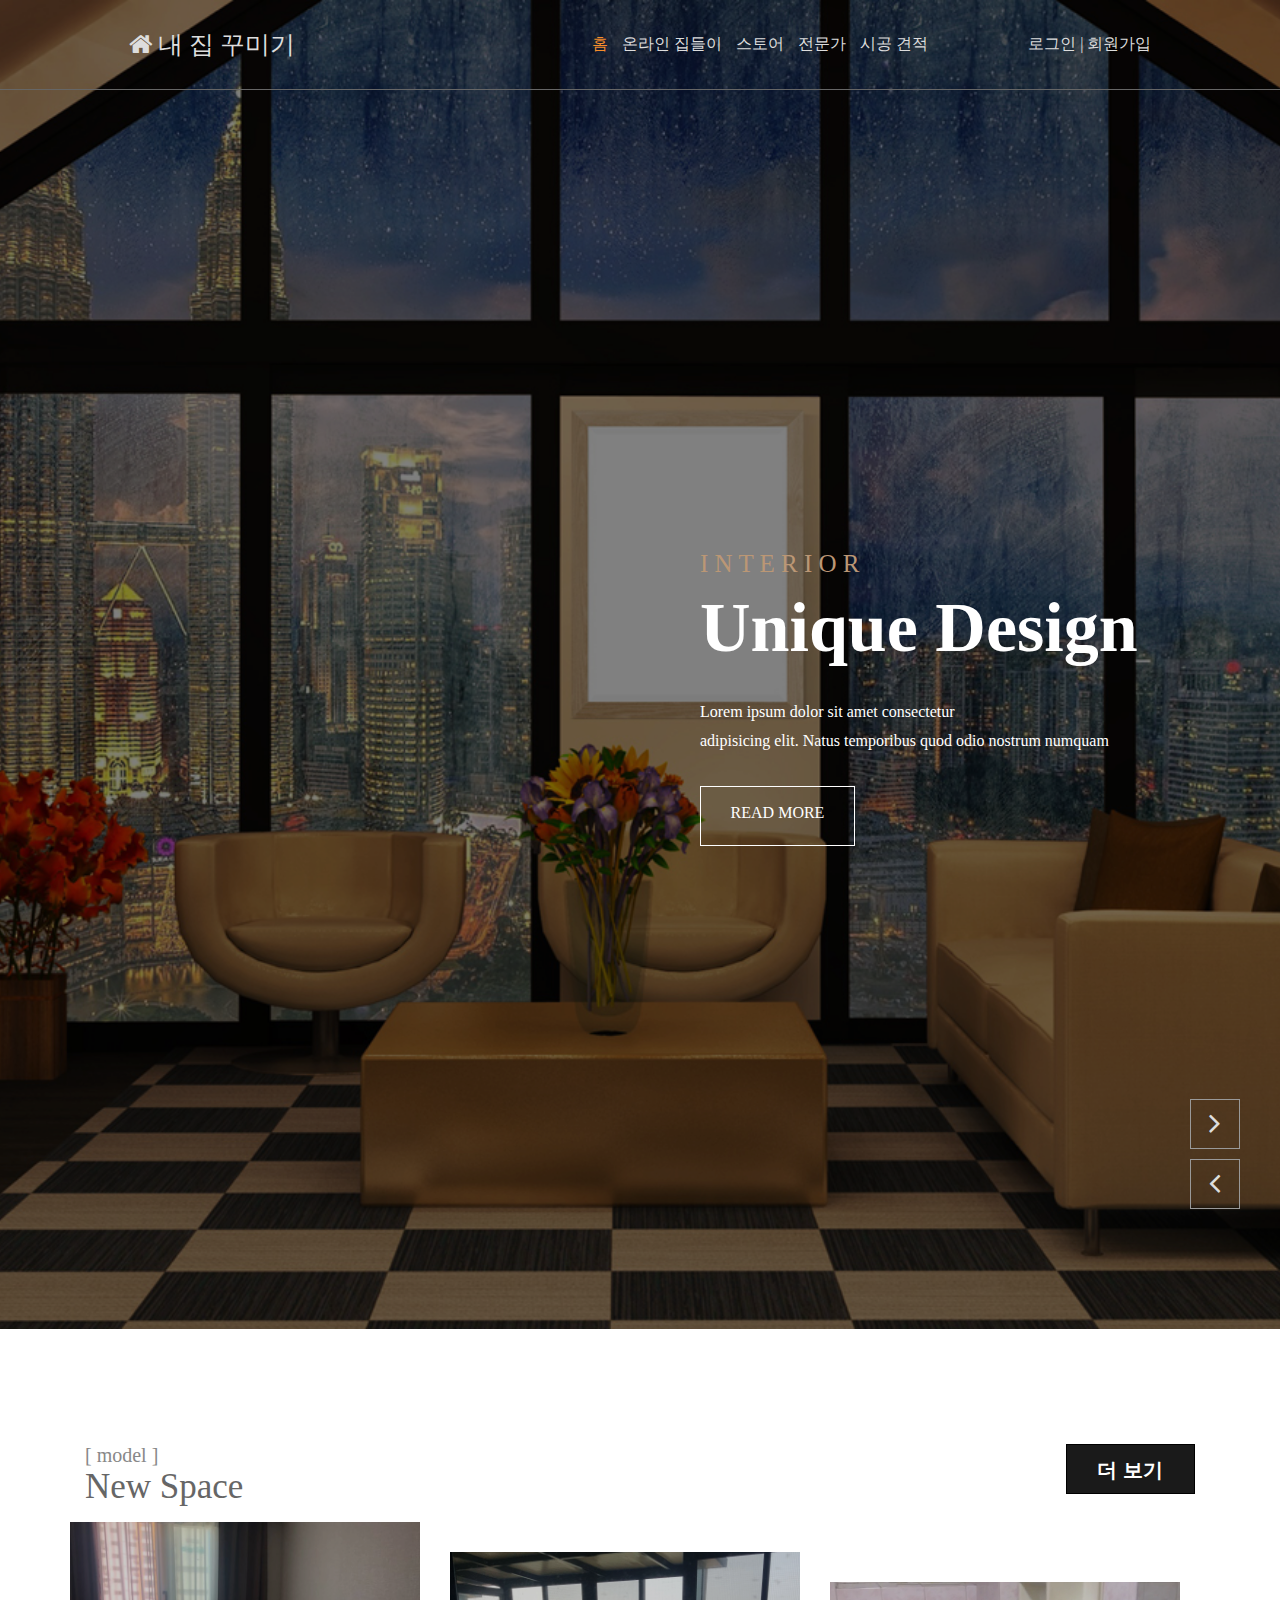
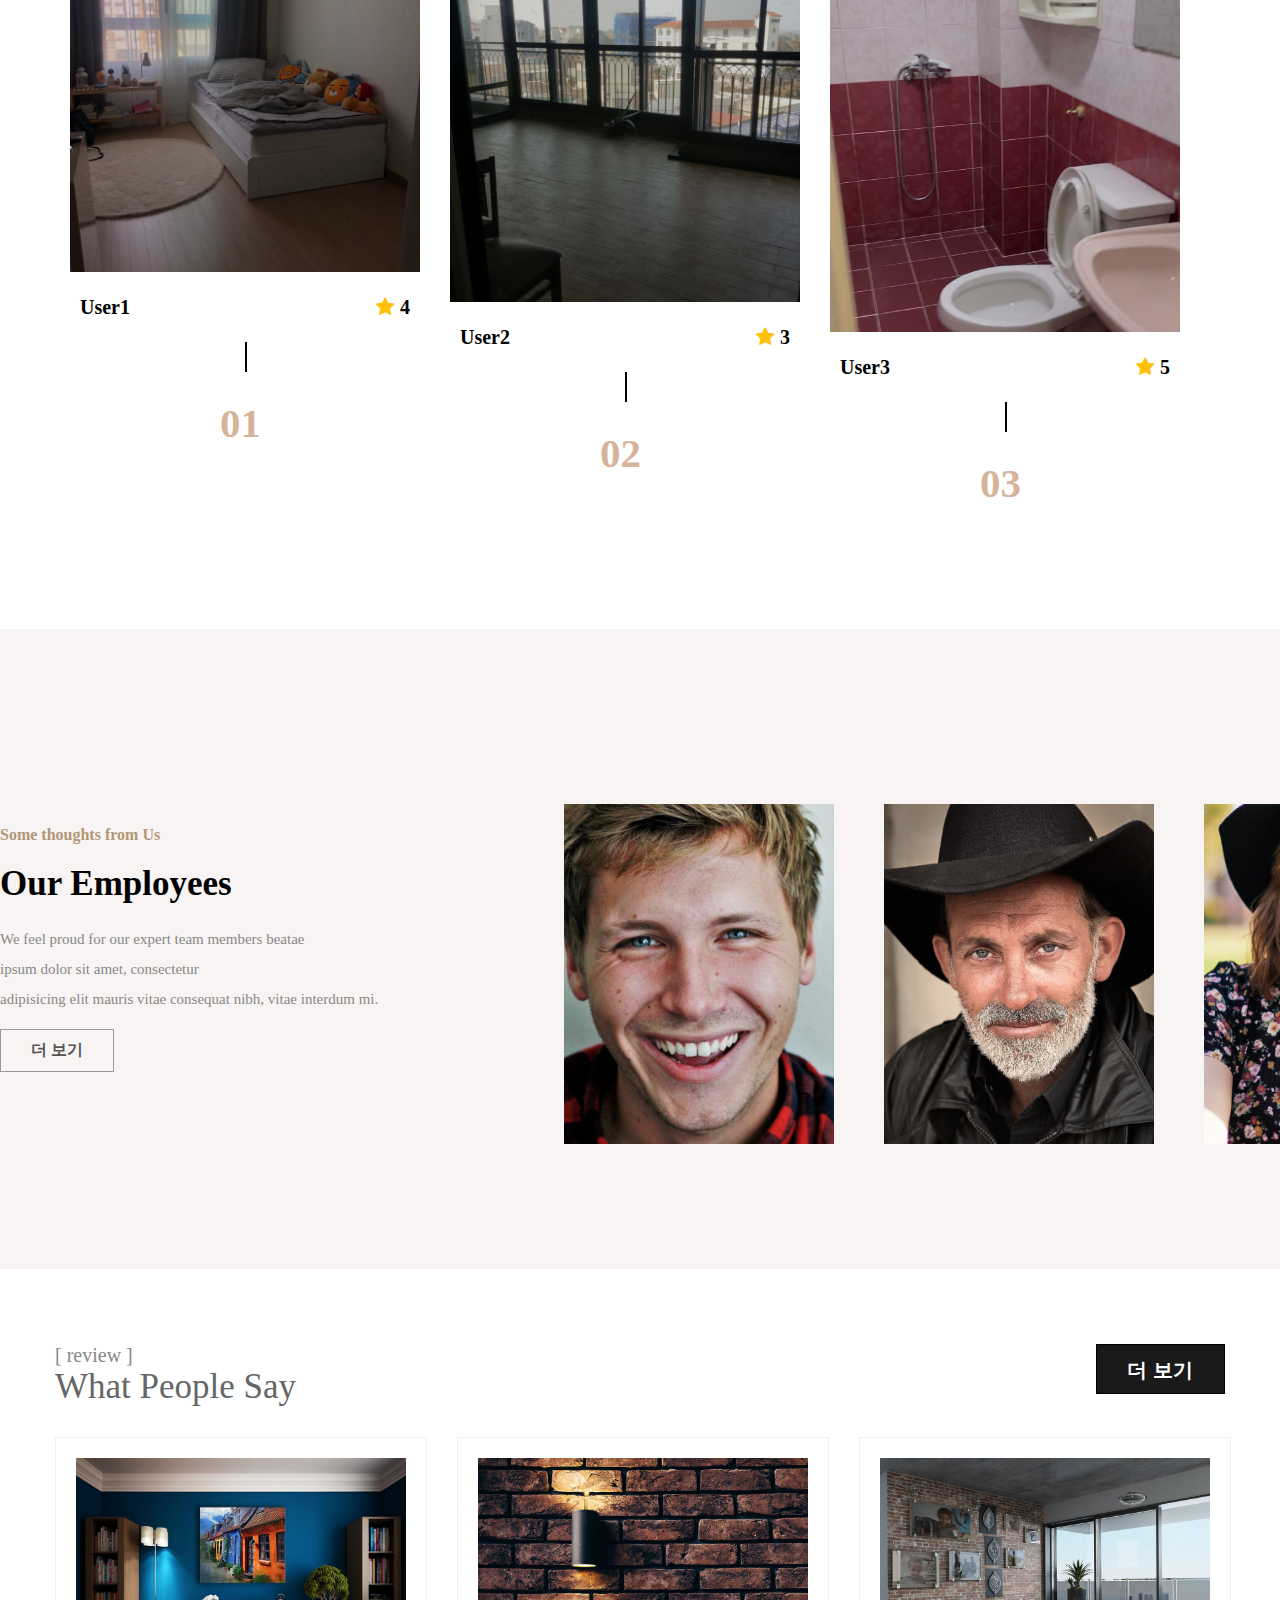
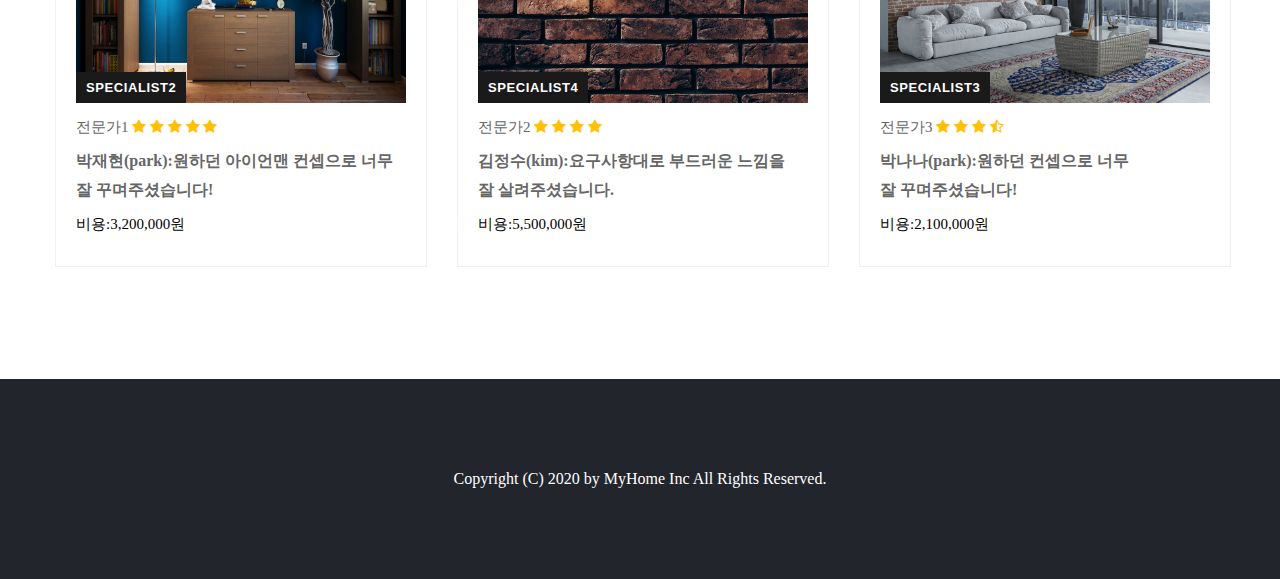
<file: index.html>
<!DOCTYPE html>
<html lang="ko">
<head>
    <meta charset="UTF-8">
    <meta name="viewport" content="width=device-width, initial-scale=1.0">
    <link rel="stylesheet" href="./resources/vender/fontawesome/css/font-awesome.min.css">
    <link rel="stylesheet" href="./resources/css/app.css">
    <script src="./resources/vender/jquery-3.4.1.min.js"></script>
    <title>Document</title>
</head>
<body>
    <header>
        <div class="container">
            <div class="logo"><i style="color:#ddd" class="fa fa-home"></i> 내 집 꾸미기</div>
            <div class="hea-group">
                <div class="ham">
                    <i style="color:#ddd" class="fa fa-bars"></i>
                </div>
                <div class="menu">
                    <nav>
                        <a href="#" style="color:#f68d2b;">홈</a>
                        <a href="#">온라인 집들이</a>
                        <a href="/store.html" stlye="color:#de982f;">스토어</a>
                        <a href="#">전문가</a>
                        <a href="#">시공 견적</a>
                    </nav>
                </div>
                <div class="nav1"><a href="#">로그인 | 회원가입</a></div>
            </div>
        </div>
    </header>
      <!-- header 끝 -->
    <!-- main_visual 시작 -->
    
    <div class="main_visual">
        <div class="container">
        <div class="slide">
            <div class="slide-item">
                <div class="logo1">I N T E R I O R</div>
                <div class="logo2">Unique Design</div>
                <div class="logo3">Lorem ipsum dolor sit amet consectetur<br>adipisicing elit. Natus temporibus quod
                    odio nostrum numquam</div>
                <div class="logo4"><a href="#">READ MORE</a></div>
            </div>
            <div class="slide-pannel">
            <img src="./resources/img/image/interior-4158033.jpg" alt="asd" title="asd">
        </div>
    </div>
        <div class="slide-btn prev">
            <div class="icon1"><i style="color:#ddd" class="fa  fa-angle-right  fa-2x"></i></div>
        </div>
        <div class="slide-btn next">
            <div class="icon2"><i style="color:#ddd" class="fa  fa-angle-left fa-2x" id="ic"></i></div>
        </div>
    </div>
    </div>
    <!-- main_visual 끝 -->
    <!-- section1 시작 -->

    <section id="section1">
        <div class="container">
            <div class="logo3-group logo5-group">
                <div class="logo3-txt">
                    <div class="logo3-txt1">[ model ]</div>
                    <div class="logo3-txt2">New Space</div>
                </div>
                <div class="btn">더 보기</div>
            </div>
            <div class="item-group">
                <div class="item">
                    <div class="img-group">
                        <img src="./resources/img/image/1_before.jpg" alt="">
                        <img src="./resources/img/image/1_after.jpg" alt="">
                    </div>
                    <div class="item-text">
                        <div class="text1">User1</div>
                        <div class="text2"><i style="color:#ffc107" class=" fa fa-star"></i></span> 4</div>
                    </div>
                    <div class="number">01</div>
                </div>
                <div class="item" id="item1">
                    <div class="img-group">
                        <img src="./resources/img/image/2_before.jpg" alt="">
                        <img src="./resources/img/image/2_after.jpg" alt="">
                    </div>
                    <div class="item-text">
                        <div class="text1">User2</div>
                        <div class="text2"><i style="color:#ffc107" class=" fa fa-star"></i></span> 3</div>
                    </div>
                    <div class="number">02</div>
                </div>
                <div class="item" id="item2">
                    <div class="img-group">
                        <img src="./resources/img/image/3_before.jpg" alt="">
                        <img src="./resources/img/image/3_after.jpg" alt="">
                    </div>
                    <div class="item-text">
                        <div class="text1">User3</div>
                        <div class="text2"><i style="color:#ffc107" class=" fa fa-star"></i></span> 5</div>
                    </div>
                    <div class="number">03</div>
                </div>
            </div>
        </div>
    </section>
    <section id="section2">
        <div class="container">
            <div class="left">
                <span>Some thoughts from Us</span>
                <h2>Our Employees</h2>
                <p>
                    We feel proud for our expert team members beatae<br>
                    ipsum dolor sit amet, consectetur<br>
                    adipisicing elit mauris vitae consequat nibh, vitae interdum mi.
                </p>
                <div class="btn2"><a href="#">더 보기</a></div>
            </div>
            <div class="right">
                <div class="box-group">
                    <div class="box">
                        <div class="front">
                            <img src="./resources/img/image/specialist1.jpg" alt="asd" title="asd">
                        </div>
                        <div class="back">
                            <img src="./resources/img/image/specialist1.jpg" alt="asd" title="asd">
                            <div class="back-text">
                                <span>전문가1</span>
                                <span>specialist1</span>
                               <div class="button2"><a href="#">자세히 보기</a></div>
                            </div>
                        </div>
                    </div>
                    <div class="box">
                        <div class="front">
                            <img src="./resources/img/image/specialist2.jpg" alt="asd" title="asd">
                        </div>
                        <div class="back">
                            <img src="./resources/img/image/specialist2.jpg" alt="asd" title="asd">
                            <div class="back-text">
                                <span>전문가2</span>
                                <span>specialist2</span>
                                <div class="button2"><a href="#">자세히 보기</a></div>
                            </div>
                        </div>
                    </div>
                    <div class="box">
                        <div class="front">
                            <img src="./resources/img/image/specialist3.jpg" alt="asd" title="asd">
                        </div>
                        <div class="back">
                            <img src="./resources/img/image/specialist3.jpg" alt="asd" title="asd">
                            <div class="back-text">
                                <span>전문가3</span>
                                <span>specialist3</span>
                                <div class="button2"><a href="#">자세히 보기</a></div>
                            </div>
                        </div>
                    </div>
                </div>
            </div>
        </div>
    </section>
    <section id="section3">
        <div class="container">
            <div class="logo3-group">
                <div class="logo3-txt">
                    <div class="logo3-txt1">[ review ]</div>
                    <div class="logo3-txt2">What People Say</div>
                </div>
                <div class="btn">더 보기</div>
            </div>
            <div class="box3-group">
                <div class="box3">
                    <div class="box3-img">
                        <img src="./resources/img/image/wall-416060_1280.jpg" alt="asd" title="asd">
                        <div class="box3-logo">SPECIALIST2</div>
                    </div>
                    <div class="box3-text">
                        <div class="txt1">전문가1
                            <span><i style="color:#ffc107" class=" fa fa-star"></i></span>
                            <span><i style="color:#ffc107" class=" fa fa-star"></i></span>
                            <span><i style="color:#ffc107" class=" fa fa-star"></i></span>
                            <span><i style="color:#ffc107" class=" fa fa-star"></i></span>
                            <span><i style="color:#ffc107" class=" fa fa-star"></i></span>
                        </div>
                        <div class="txt2">박재현(park):원하던 아이언맨 컨셉으로 너무 <br> 잘 꾸며주셨습니다!</div>
                        <div class="txt3">비용:3,200,000원</div>
                    </div>
                </div>
                <div class="box3">
                    <div class="box3-img">
                        <img src="./resources/img/image/wall-823611_1920.jpg" alt="">
                        <div class="box3-logo">SPECIALIST4</div>
                    </div>
                    <div class="box3-text">
                        <div class="txt1">전문가2
                            <span><i style="color:#ffc107" class=" fa fa-star"></i></span>
                            <span><i style="color:#ffc107" class=" fa fa-star"></i></span>
                            <span><i style="color:#ffc107" class=" fa fa-star"></i></span>
                            <span><i style="color:#ffc107" class=" fa fa-star"></i></span>
                        </div>
                        <div class="txt2">김정수(kim):요구사항대로 부드러운 느낌을 <br> 잘 살려주셨습니다.</div>
                        <div class="txt3">비용:5,500,000원</div>
                    </div>
                </div>
                <div class="box3">
                    <div class="box3-img">
                        <img src="./resources/img/image/window-3042834_1920.jpg" alt="">
                        <div class="box3-logo">SPECIALIST3</div>
                    </div>
                    <div class="box3-text">
                        <div class="txt1">전문가3
                            <span><i style="color:#ffc107" class=" fa fa-star"></i></span>
                            <span><i style="color:#ffc107" class=" fa fa-star"></i></span>
                            <span><i style="color:#ffc107" class=" fa fa-star"></i></span>
                            <span><i style="color:#ffc107" class=" fa  fa-star-half-empty"></i></span>
                        </div>
                        <div class="txt2">박나나(park):원하던 컨셉으로 너무 <br> 잘 꾸며주셨습니다!</div>
                        <div class="txt3">비용:2,100,000원</div>
                    </div>
                </div>
            </div>
    </section>
    <footer>
        <div class="container">
            <div class="footer_txt"> Copyright (C) 2020 by MyHome Inc All Rights Reserved.</div>
        </div>
    </footer>
      <!-- footer 끝-->
  
</body>
</html>
</file>
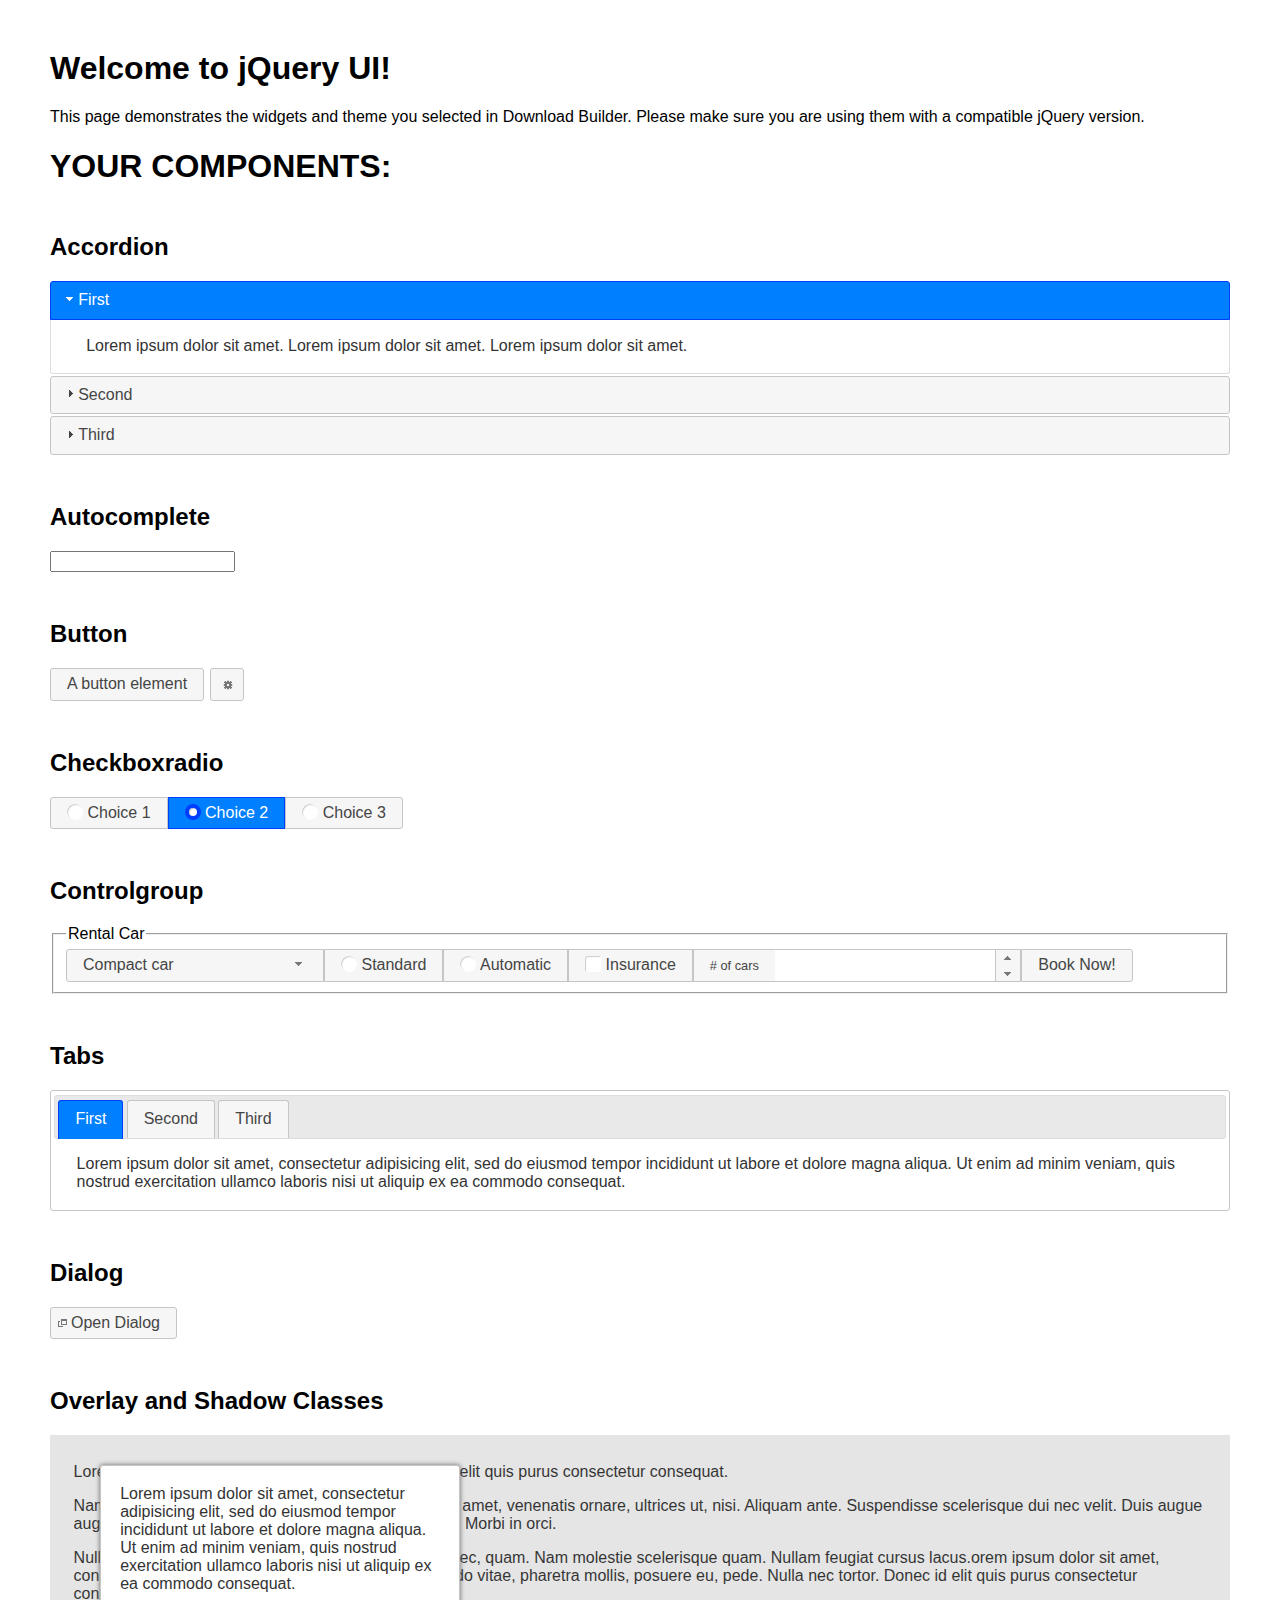
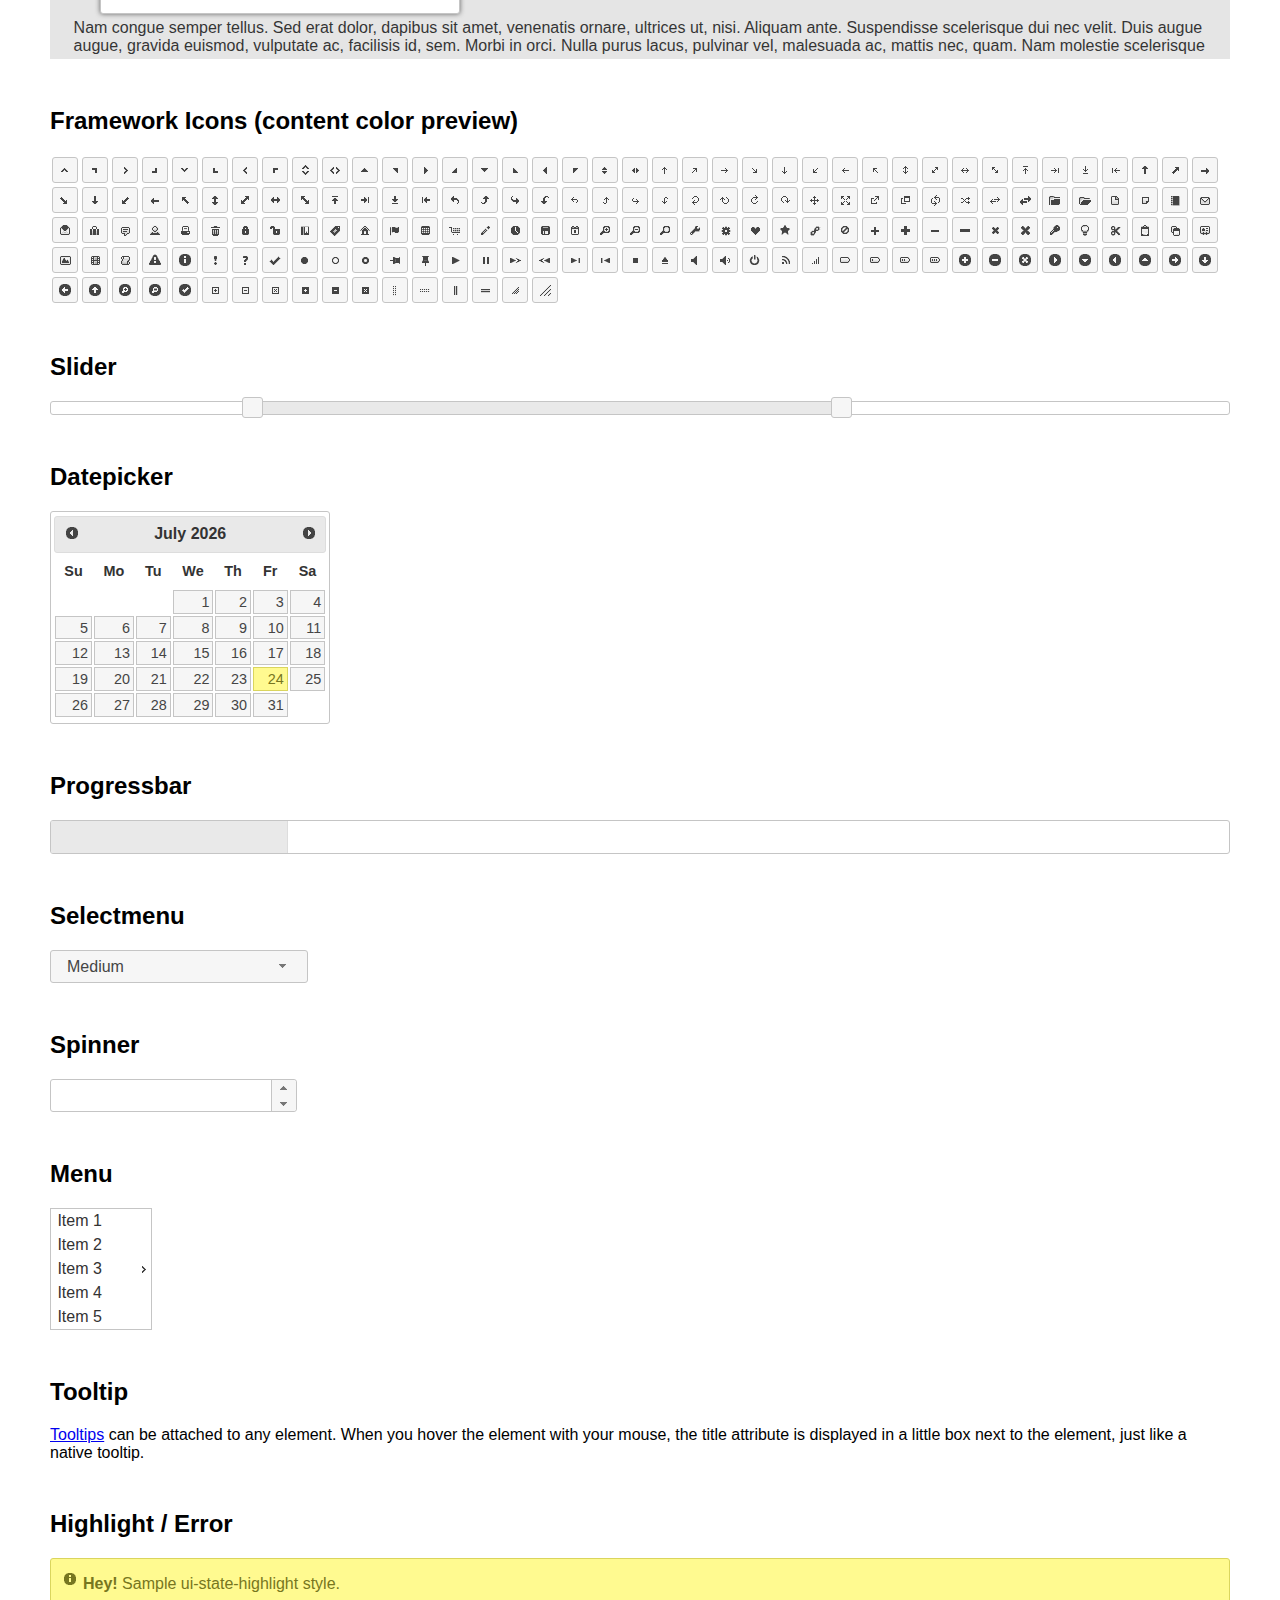
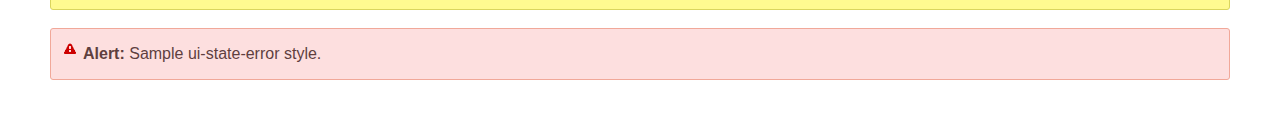
<file: resources/vender/jquery-ui-1.12.1.custom/index.html>
<!doctype html>
<html lang="us">
<head>
	<meta charset="utf-8">
	<title>jQuery UI Example Page</title>
	<link href="jquery-ui.css" rel="stylesheet">
	<style>
	body{
		font-family: "Trebuchet MS", sans-serif;
		margin: 50px;
	}
	.demoHeaders {
		margin-top: 2em;
	}
	#dialog-link {
		padding: .4em 1em .4em 20px;
		text-decoration: none;
		position: relative;
	}
	#dialog-link span.ui-icon {
		margin: 0 5px 0 0;
		position: absolute;
		left: .2em;
		top: 50%;
		margin-top: -8px;
	}
	#icons {
		margin: 0;
		padding: 0;
	}
	#icons li {
		margin: 2px;
		position: relative;
		padding: 4px 0;
		cursor: pointer;
		float: left;
		list-style: none;
	}
	#icons span.ui-icon {
		float: left;
		margin: 0 4px;
	}
	.fakewindowcontain .ui-widget-overlay {
		position: absolute;
	}
	select {
		width: 200px;
	}
	</style>
</head>
<body>

<h1>Welcome to jQuery UI!</h1>

<div class="ui-widget">
	<p>This page demonstrates the widgets and theme you selected in Download Builder. Please make sure you are using them with a compatible jQuery version.</p>
</div>

<h1>YOUR COMPONENTS:</h1>


<!-- Accordion -->
<h2 class="demoHeaders">Accordion</h2>
<div id="accordion">
	<h3>First</h3>
	<div>Lorem ipsum dolor sit amet. Lorem ipsum dolor sit amet. Lorem ipsum dolor sit amet.</div>
	<h3>Second</h3>
	<div>Phasellus mattis tincidunt nibh.</div>
	<h3>Third</h3>
	<div>Nam dui erat, auctor a, dignissim quis.</div>
</div>



<!-- Autocomplete -->
<h2 class="demoHeaders">Autocomplete</h2>
<div>
	<input id="autocomplete" title="type &quot;a&quot;">
</div>



<!-- Button -->
<h2 class="demoHeaders">Button</h2>
<button id="button">A button element</button>
<button id="button-icon">An icon-only button</button>



<!-- Checkboxradio -->
<h2 class="demoHeaders">Checkboxradio</h2>
<form style="margin-top: 1em;">
	<div id="radioset">
		<input type="radio" id="radio1" name="radio"><label for="radio1">Choice 1</label>
		<input type="radio" id="radio2" name="radio" checked="checked"><label for="radio2">Choice 2</label>
		<input type="radio" id="radio3" name="radio"><label for="radio3">Choice 3</label>
	</div>
</form>



<!-- Controlgroup -->
<h2 class="demoHeaders">Controlgroup</h2>
<fieldset>
	<legend>Rental Car</legend>
	<div id="controlgroup">
		<select id="car-type">
			<option>Compact car</option>
			<option>Midsize car</option>
			<option>Full size car</option>
			<option>SUV</option>
			<option>Luxury</option>
			<option>Truck</option>
			<option>Van</option>
		</select>
		<label for="transmission-standard">Standard</label>
		<input type="radio" name="transmission" id="transmission-standard">
		<label for="transmission-automatic">Automatic</label>
		<input type="radio" name="transmission" id="transmission-automatic">
		<label for="insurance">Insurance</label>
		<input type="checkbox" name="insurance" id="insurance">
		<label for="horizontal-spinner" class="ui-controlgroup-label"># of cars</label>
		<input id="horizontal-spinner" class="ui-spinner-input">
		<button>Book Now!</button>
	</div>
</fieldset>



<!-- Tabs -->
<h2 class="demoHeaders">Tabs</h2>
<div id="tabs">
	<ul>
		<li><a href="#tabs-1">First</a></li>
		<li><a href="#tabs-2">Second</a></li>
		<li><a href="#tabs-3">Third</a></li>
	</ul>
	<div id="tabs-1">Lorem ipsum dolor sit amet, consectetur adipisicing elit, sed do eiusmod tempor incididunt ut labore et dolore magna aliqua. Ut enim ad minim veniam, quis nostrud exercitation ullamco laboris nisi ut aliquip ex ea commodo consequat.</div>
	<div id="tabs-2">Phasellus mattis tincidunt nibh. Cras orci urna, blandit id, pretium vel, aliquet ornare, felis. Maecenas scelerisque sem non nisl. Fusce sed lorem in enim dictum bibendum.</div>
	<div id="tabs-3">Nam dui erat, auctor a, dignissim quis, sollicitudin eu, felis. Pellentesque nisi urna, interdum eget, sagittis et, consequat vestibulum, lacus. Mauris porttitor ullamcorper augue.</div>
</div>



<h2 class="demoHeaders">Dialog</h2>
<p>
	<button id="dialog-link" class="ui-button ui-corner-all ui-widget">
		<span class="ui-icon ui-icon-newwin"></span>Open Dialog
	</button>
</p>

<h2 class="demoHeaders">Overlay and Shadow Classes</h2>
<div style="position: relative; width: 96%; height: 200px; padding:1% 2%; overflow:hidden;" class="fakewindowcontain">
	<p>Lorem ipsum dolor sit amet,  Nulla nec tortor. Donec id elit quis purus consectetur consequat. </p><p>Nam congue semper tellus. Sed erat dolor, dapibus sit amet, venenatis ornare, ultrices ut, nisi. Aliquam ante. Suspendisse scelerisque dui nec velit. Duis augue augue, gravida euismod, vulputate ac, facilisis id, sem. Morbi in orci. </p><p>Nulla purus lacus, pulvinar vel, malesuada ac, mattis nec, quam. Nam molestie scelerisque quam. Nullam feugiat cursus lacus.orem ipsum dolor sit amet, consectetur adipiscing elit. Donec libero risus, commodo vitae, pharetra mollis, posuere eu, pede. Nulla nec tortor. Donec id elit quis purus consectetur consequat. </p><p>Nam congue semper tellus. Sed erat dolor, dapibus sit amet, venenatis ornare, ultrices ut, nisi. Aliquam ante. Suspendisse scelerisque dui nec velit. Duis augue augue, gravida euismod, vulputate ac, facilisis id, sem. Morbi in orci. Nulla purus lacus, pulvinar vel, malesuada ac, mattis nec, quam. Nam molestie scelerisque quam. </p><p>Nullam feugiat cursus lacus.orem ipsum dolor sit amet, consectetur adipiscing elit. Donec libero risus, commodo vitae, pharetra mollis, posuere eu, pede. Nulla nec tortor. Donec id elit quis purus consectetur consequat. Nam congue semper tellus. Sed erat dolor, dapibus sit amet, venenatis ornare, ultrices ut, nisi. Aliquam ante. </p><p>Suspendisse scelerisque dui nec velit. Duis augue augue, gravida euismod, vulputate ac, facilisis id, sem. Morbi in orci. Nulla purus lacus, pulvinar vel, malesuada ac, mattis nec, quam. Nam molestie scelerisque quam. Nullam feugiat cursus lacus.orem ipsum dolor sit amet, consectetur adipiscing elit. Donec libero risus, commodo vitae, pharetra mollis, posuere eu, pede. Nulla nec tortor. Donec id elit quis purus consectetur consequat. Nam congue semper tellus. Sed erat dolor, dapibus sit amet, venenatis ornare, ultrices ut, nisi. </p>

	<!-- ui-dialog -->
	<div class="ui-widget-overlay ui-front"></div>
	<div style="position: absolute; width: 320px; left: 50px; top: 30px; padding: 1.2em" class="ui-widget ui-front ui-widget-content ui-corner-all ui-widget-shadow">
		Lorem ipsum dolor sit amet, consectetur adipisicing elit, sed do eiusmod tempor incididunt ut labore et dolore magna aliqua. Ut enim ad minim veniam, quis nostrud exercitation ullamco laboris nisi ut aliquip ex ea commodo consequat.
	</div>

</div>

<!-- ui-dialog -->
<div id="dialog" title="Dialog Title">
	<p>Lorem ipsum dolor sit amet, consectetur adipisicing elit, sed do eiusmod tempor incididunt ut labore et dolore magna aliqua. Ut enim ad minim veniam, quis nostrud exercitation ullamco laboris nisi ut aliquip ex ea commodo consequat.</p>
</div>



<h2 class="demoHeaders">Framework Icons (content color preview)</h2>
<ul id="icons" class="ui-widget ui-helper-clearfix">
	<li class="ui-state-default ui-corner-all" title=".ui-icon-caret-1-n"><span class="ui-icon ui-icon-caret-1-n"></span></li>
	<li class="ui-state-default ui-corner-all" title=".ui-icon-caret-1-ne"><span class="ui-icon ui-icon-caret-1-ne"></span></li>
	<li class="ui-state-default ui-corner-all" title=".ui-icon-caret-1-e"><span class="ui-icon ui-icon-caret-1-e"></span></li>
	<li class="ui-state-default ui-corner-all" title=".ui-icon-caret-1-se"><span class="ui-icon ui-icon-caret-1-se"></span></li>
	<li class="ui-state-default ui-corner-all" title=".ui-icon-caret-1-s"><span class="ui-icon ui-icon-caret-1-s"></span></li>
	<li class="ui-state-default ui-corner-all" title=".ui-icon-caret-1-sw"><span class="ui-icon ui-icon-caret-1-sw"></span></li>
	<li class="ui-state-default ui-corner-all" title=".ui-icon-caret-1-w"><span class="ui-icon ui-icon-caret-1-w"></span></li>
	<li class="ui-state-default ui-corner-all" title=".ui-icon-caret-1-nw"><span class="ui-icon ui-icon-caret-1-nw"></span></li>
	<li class="ui-state-default ui-corner-all" title=".ui-icon-caret-2-n-s"><span class="ui-icon ui-icon-caret-2-n-s"></span></li>
	<li class="ui-state-default ui-corner-all" title=".ui-icon-caret-2-e-w"><span class="ui-icon ui-icon-caret-2-e-w"></span></li>
	<li class="ui-state-default ui-corner-all" title=".ui-icon-triangle-1-n"><span class="ui-icon ui-icon-triangle-1-n"></span></li>
	<li class="ui-state-default ui-corner-all" title=".ui-icon-triangle-1-ne"><span class="ui-icon ui-icon-triangle-1-ne"></span></li>
	<li class="ui-state-default ui-corner-all" title=".ui-icon-triangle-1-e"><span class="ui-icon ui-icon-triangle-1-e"></span></li>
	<li class="ui-state-default ui-corner-all" title=".ui-icon-triangle-1-se"><span class="ui-icon ui-icon-triangle-1-se"></span></li>
	<li class="ui-state-default ui-corner-all" title=".ui-icon-triangle-1-s"><span class="ui-icon ui-icon-triangle-1-s"></span></li>
	<li class="ui-state-default ui-corner-all" title=".ui-icon-triangle-1-sw"><span class="ui-icon ui-icon-triangle-1-sw"></span></li>
	<li class="ui-state-default ui-corner-all" title=".ui-icon-triangle-1-w"><span class="ui-icon ui-icon-triangle-1-w"></span></li>
	<li class="ui-state-default ui-corner-all" title=".ui-icon-triangle-1-nw"><span class="ui-icon ui-icon-triangle-1-nw"></span></li>
	<li class="ui-state-default ui-corner-all" title=".ui-icon-triangle-2-n-s"><span class="ui-icon ui-icon-triangle-2-n-s"></span></li>
	<li class="ui-state-default ui-corner-all" title=".ui-icon-triangle-2-e-w"><span class="ui-icon ui-icon-triangle-2-e-w"></span></li>
	<li class="ui-state-default ui-corner-all" title=".ui-icon-arrow-1-n"><span class="ui-icon ui-icon-arrow-1-n"></span></li>
	<li class="ui-state-default ui-corner-all" title=".ui-icon-arrow-1-ne"><span class="ui-icon ui-icon-arrow-1-ne"></span></li>
	<li class="ui-state-default ui-corner-all" title=".ui-icon-arrow-1-e"><span class="ui-icon ui-icon-arrow-1-e"></span></li>
	<li class="ui-state-default ui-corner-all" title=".ui-icon-arrow-1-se"><span class="ui-icon ui-icon-arrow-1-se"></span></li>
	<li class="ui-state-default ui-corner-all" title=".ui-icon-arrow-1-s"><span class="ui-icon ui-icon-arrow-1-s"></span></li>
	<li class="ui-state-default ui-corner-all" title=".ui-icon-arrow-1-sw"><span class="ui-icon ui-icon-arrow-1-sw"></span></li>
	<li class="ui-state-default ui-corner-all" title=".ui-icon-arrow-1-w"><span class="ui-icon ui-icon-arrow-1-w"></span></li>
	<li class="ui-state-default ui-corner-all" title=".ui-icon-arrow-1-nw"><span class="ui-icon ui-icon-arrow-1-nw"></span></li>
	<li class="ui-state-default ui-corner-all" title=".ui-icon-arrow-2-n-s"><span class="ui-icon ui-icon-arrow-2-n-s"></span></li>
	<li class="ui-state-default ui-corner-all" title=".ui-icon-arrow-2-ne-sw"><span class="ui-icon ui-icon-arrow-2-ne-sw"></span></li>
	<li class="ui-state-default ui-corner-all" title=".ui-icon-arrow-2-e-w"><span class="ui-icon ui-icon-arrow-2-e-w"></span></li>
	<li class="ui-state-default ui-corner-all" title=".ui-icon-arrow-2-se-nw"><span class="ui-icon ui-icon-arrow-2-se-nw"></span></li>
	<li class="ui-state-default ui-corner-all" title=".ui-icon-arrowstop-1-n"><span class="ui-icon ui-icon-arrowstop-1-n"></span></li>
	<li class="ui-state-default ui-corner-all" title=".ui-icon-arrowstop-1-e"><span class="ui-icon ui-icon-arrowstop-1-e"></span></li>
	<li class="ui-state-default ui-corner-all" title=".ui-icon-arrowstop-1-s"><span class="ui-icon ui-icon-arrowstop-1-s"></span></li>
	<li class="ui-state-default ui-corner-all" title=".ui-icon-arrowstop-1-w"><span class="ui-icon ui-icon-arrowstop-1-w"></span></li>
	<li class="ui-state-default ui-corner-all" title=".ui-icon-arrowthick-1-n"><span class="ui-icon ui-icon-arrowthick-1-n"></span></li>
	<li class="ui-state-default ui-corner-all" title=".ui-icon-arrowthick-1-ne"><span class="ui-icon ui-icon-arrowthick-1-ne"></span></li>
	<li class="ui-state-default ui-corner-all" title=".ui-icon-arrowthick-1-e"><span class="ui-icon ui-icon-arrowthick-1-e"></span></li>
	<li class="ui-state-default ui-corner-all" title=".ui-icon-arrowthick-1-se"><span class="ui-icon ui-icon-arrowthick-1-se"></span></li>
	<li class="ui-state-default ui-corner-all" title=".ui-icon-arrowthick-1-s"><span class="ui-icon ui-icon-arrowthick-1-s"></span></li>
	<li class="ui-state-default ui-corner-all" title=".ui-icon-arrowthick-1-sw"><span class="ui-icon ui-icon-arrowthick-1-sw"></span></li>
	<li class="ui-state-default ui-corner-all" title=".ui-icon-arrowthick-1-w"><span class="ui-icon ui-icon-arrowthick-1-w"></span></li>
	<li class="ui-state-default ui-corner-all" title=".ui-icon-arrowthick-1-nw"><span class="ui-icon ui-icon-arrowthick-1-nw"></span></li>
	<li class="ui-state-default ui-corner-all" title=".ui-icon-arrowthick-2-n-s"><span class="ui-icon ui-icon-arrowthick-2-n-s"></span></li>
	<li class="ui-state-default ui-corner-all" title=".ui-icon-arrowthick-2-ne-sw"><span class="ui-icon ui-icon-arrowthick-2-ne-sw"></span></li>
	<li class="ui-state-default ui-corner-all" title=".ui-icon-arrowthick-2-e-w"><span class="ui-icon ui-icon-arrowthick-2-e-w"></span></li>
	<li class="ui-state-default ui-corner-all" title=".ui-icon-arrowthick-2-se-nw"><span class="ui-icon ui-icon-arrowthick-2-se-nw"></span></li>
	<li class="ui-state-default ui-corner-all" title=".ui-icon-arrowthickstop-1-n"><span class="ui-icon ui-icon-arrowthickstop-1-n"></span></li>
	<li class="ui-state-default ui-corner-all" title=".ui-icon-arrowthickstop-1-e"><span class="ui-icon ui-icon-arrowthickstop-1-e"></span></li>
	<li class="ui-state-default ui-corner-all" title=".ui-icon-arrowthickstop-1-s"><span class="ui-icon ui-icon-arrowthickstop-1-s"></span></li>
	<li class="ui-state-default ui-corner-all" title=".ui-icon-arrowthickstop-1-w"><span class="ui-icon ui-icon-arrowthickstop-1-w"></span></li>
	<li class="ui-state-default ui-corner-all" title=".ui-icon-arrowreturnthick-1-w"><span class="ui-icon ui-icon-arrowreturnthick-1-w"></span></li>
	<li class="ui-state-default ui-corner-all" title=".ui-icon-arrowreturnthick-1-n"><span class="ui-icon ui-icon-arrowreturnthick-1-n"></span></li>
	<li class="ui-state-default ui-corner-all" title=".ui-icon-arrowreturnthick-1-e"><span class="ui-icon ui-icon-arrowreturnthick-1-e"></span></li>
	<li class="ui-state-default ui-corner-all" title=".ui-icon-arrowreturnthick-1-s"><span class="ui-icon ui-icon-arrowreturnthick-1-s"></span></li>
	<li class="ui-state-default ui-corner-all" title=".ui-icon-arrowreturn-1-w"><span class="ui-icon ui-icon-arrowreturn-1-w"></span></li>
	<li class="ui-state-default ui-corner-all" title=".ui-icon-arrowreturn-1-n"><span class="ui-icon ui-icon-arrowreturn-1-n"></span></li>
	<li class="ui-state-default ui-corner-all" title=".ui-icon-arrowreturn-1-e"><span class="ui-icon ui-icon-arrowreturn-1-e"></span></li>
	<li class="ui-state-default ui-corner-all" title=".ui-icon-arrowreturn-1-s"><span class="ui-icon ui-icon-arrowreturn-1-s"></span></li>
	<li class="ui-state-default ui-corner-all" title=".ui-icon-arrowrefresh-1-w"><span class="ui-icon ui-icon-arrowrefresh-1-w"></span></li>
	<li class="ui-state-default ui-corner-all" title=".ui-icon-arrowrefresh-1-n"><span class="ui-icon ui-icon-arrowrefresh-1-n"></span></li>
	<li class="ui-state-default ui-corner-all" title=".ui-icon-arrowrefresh-1-e"><span class="ui-icon ui-icon-arrowrefresh-1-e"></span></li>
	<li class="ui-state-default ui-corner-all" title=".ui-icon-arrowrefresh-1-s"><span class="ui-icon ui-icon-arrowrefresh-1-s"></span></li>
	<li class="ui-state-default ui-corner-all" title=".ui-icon-arrow-4"><span class="ui-icon ui-icon-arrow-4"></span></li>
	<li class="ui-state-default ui-corner-all" title=".ui-icon-arrow-4-diag"><span class="ui-icon ui-icon-arrow-4-diag"></span></li>
	<li class="ui-state-default ui-corner-all" title=".ui-icon-extlink"><span class="ui-icon ui-icon-extlink"></span></li>
	<li class="ui-state-default ui-corner-all" title=".ui-icon-newwin"><span class="ui-icon ui-icon-newwin"></span></li>
	<li class="ui-state-default ui-corner-all" title=".ui-icon-refresh"><span class="ui-icon ui-icon-refresh"></span></li>
	<li class="ui-state-default ui-corner-all" title=".ui-icon-shuffle"><span class="ui-icon ui-icon-shuffle"></span></li>
	<li class="ui-state-default ui-corner-all" title=".ui-icon-transfer-e-w"><span class="ui-icon ui-icon-transfer-e-w"></span></li>
	<li class="ui-state-default ui-corner-all" title=".ui-icon-transferthick-e-w"><span class="ui-icon ui-icon-transferthick-e-w"></span></li>
	<li class="ui-state-default ui-corner-all" title=".ui-icon-folder-collapsed"><span class="ui-icon ui-icon-folder-collapsed"></span></li>
	<li class="ui-state-default ui-corner-all" title=".ui-icon-folder-open"><span class="ui-icon ui-icon-folder-open"></span></li>
	<li class="ui-state-default ui-corner-all" title=".ui-icon-document"><span class="ui-icon ui-icon-document"></span></li>
	<li class="ui-state-default ui-corner-all" title=".ui-icon-document-b"><span class="ui-icon ui-icon-document-b"></span></li>
	<li class="ui-state-default ui-corner-all" title=".ui-icon-note"><span class="ui-icon ui-icon-note"></span></li>
	<li class="ui-state-default ui-corner-all" title=".ui-icon-mail-closed"><span class="ui-icon ui-icon-mail-closed"></span></li>
	<li class="ui-state-default ui-corner-all" title=".ui-icon-mail-open"><span class="ui-icon ui-icon-mail-open"></span></li>
	<li class="ui-state-default ui-corner-all" title=".ui-icon-suitcase"><span class="ui-icon ui-icon-suitcase"></span></li>
	<li class="ui-state-default ui-corner-all" title=".ui-icon-comment"><span class="ui-icon ui-icon-comment"></span></li>
	<li class="ui-state-default ui-corner-all" title=".ui-icon-person"><span class="ui-icon ui-icon-person"></span></li>
	<li class="ui-state-default ui-corner-all" title=".ui-icon-print"><span class="ui-icon ui-icon-print"></span></li>
	<li class="ui-state-default ui-corner-all" title=".ui-icon-trash"><span class="ui-icon ui-icon-trash"></span></li>
	<li class="ui-state-default ui-corner-all" title=".ui-icon-locked"><span class="ui-icon ui-icon-locked"></span></li>
	<li class="ui-state-default ui-corner-all" title=".ui-icon-unlocked"><span class="ui-icon ui-icon-unlocked"></span></li>
	<li class="ui-state-default ui-corner-all" title=".ui-icon-bookmark"><span class="ui-icon ui-icon-bookmark"></span></li>
	<li class="ui-state-default ui-corner-all" title=".ui-icon-tag"><span class="ui-icon ui-icon-tag"></span></li>
	<li class="ui-state-default ui-corner-all" title=".ui-icon-home"><span class="ui-icon ui-icon-home"></span></li>
	<li class="ui-state-default ui-corner-all" title=".ui-icon-flag"><span class="ui-icon ui-icon-flag"></span></li>
	<li class="ui-state-default ui-corner-all" title=".ui-icon-calculator"><span class="ui-icon ui-icon-calculator"></span></li>
	<li class="ui-state-default ui-corner-all" title=".ui-icon-cart"><span class="ui-icon ui-icon-cart"></span></li>
	<li class="ui-state-default ui-corner-all" title=".ui-icon-pencil"><span class="ui-icon ui-icon-pencil"></span></li>
	<li class="ui-state-default ui-corner-all" title=".ui-icon-clock"><span class="ui-icon ui-icon-clock"></span></li>
	<li class="ui-state-default ui-corner-all" title=".ui-icon-disk"><span class="ui-icon ui-icon-disk"></span></li>
	<li class="ui-state-default ui-corner-all" title=".ui-icon-calendar"><span class="ui-icon ui-icon-calendar"></span></li>
	<li class="ui-state-default ui-corner-all" title=".ui-icon-zoomin"><span class="ui-icon ui-icon-zoomin"></span></li>
	<li class="ui-state-default ui-corner-all" title=".ui-icon-zoomout"><span class="ui-icon ui-icon-zoomout"></span></li>
	<li class="ui-state-default ui-corner-all" title=".ui-icon-search"><span class="ui-icon ui-icon-search"></span></li>
	<li class="ui-state-default ui-corner-all" title=".ui-icon-wrench"><span class="ui-icon ui-icon-wrench"></span></li>
	<li class="ui-state-default ui-corner-all" title=".ui-icon-gear"><span class="ui-icon ui-icon-gear"></span></li>
	<li class="ui-state-default ui-corner-all" title=".ui-icon-heart"><span class="ui-icon ui-icon-heart"></span></li>
	<li class="ui-state-default ui-corner-all" title=".ui-icon-star"><span class="ui-icon ui-icon-star"></span></li>
	<li class="ui-state-default ui-corner-all" title=".ui-icon-link"><span class="ui-icon ui-icon-link"></span></li>
	<li class="ui-state-default ui-corner-all" title=".ui-icon-cancel"><span class="ui-icon ui-icon-cancel"></span></li>
	<li class="ui-state-default ui-corner-all" title=".ui-icon-plus"><span class="ui-icon ui-icon-plus"></span></li>
	<li class="ui-state-default ui-corner-all" title=".ui-icon-plusthick"><span class="ui-icon ui-icon-plusthick"></span></li>
	<li class="ui-state-default ui-corner-all" title=".ui-icon-minus"><span class="ui-icon ui-icon-minus"></span></li>
	<li class="ui-state-default ui-corner-all" title=".ui-icon-minusthick"><span class="ui-icon ui-icon-minusthick"></span></li>
	<li class="ui-state-default ui-corner-all" title=".ui-icon-close"><span class="ui-icon ui-icon-close"></span></li>
	<li class="ui-state-default ui-corner-all" title=".ui-icon-closethick"><span class="ui-icon ui-icon-closethick"></span></li>
	<li class="ui-state-default ui-corner-all" title=".ui-icon-key"><span class="ui-icon ui-icon-key"></span></li>
	<li class="ui-state-default ui-corner-all" title=".ui-icon-lightbulb"><span class="ui-icon ui-icon-lightbulb"></span></li>
	<li class="ui-state-default ui-corner-all" title=".ui-icon-scissors"><span class="ui-icon ui-icon-scissors"></span></li>
	<li class="ui-state-default ui-corner-all" title=".ui-icon-clipboard"><span class="ui-icon ui-icon-clipboard"></span></li>
	<li class="ui-state-default ui-corner-all" title=".ui-icon-copy"><span class="ui-icon ui-icon-copy"></span></li>
	<li class="ui-state-default ui-corner-all" title=".ui-icon-contact"><span class="ui-icon ui-icon-contact"></span></li>
	<li class="ui-state-default ui-corner-all" title=".ui-icon-image"><span class="ui-icon ui-icon-image"></span></li>
	<li class="ui-state-default ui-corner-all" title=".ui-icon-video"><span class="ui-icon ui-icon-video"></span></li>
	<li class="ui-state-default ui-corner-all" title=".ui-icon-script"><span class="ui-icon ui-icon-script"></span></li>
	<li class="ui-state-default ui-corner-all" title=".ui-icon-alert"><span class="ui-icon ui-icon-alert"></span></li>
	<li class="ui-state-default ui-corner-all" title=".ui-icon-info"><span class="ui-icon ui-icon-info"></span></li>
	<li class="ui-state-default ui-corner-all" title=".ui-icon-notice"><span class="ui-icon ui-icon-notice"></span></li>
	<li class="ui-state-default ui-corner-all" title=".ui-icon-help"><span class="ui-icon ui-icon-help"></span></li>
	<li class="ui-state-default ui-corner-all" title=".ui-icon-check"><span class="ui-icon ui-icon-check"></span></li>
	<li class="ui-state-default ui-corner-all" title=".ui-icon-bullet"><span class="ui-icon ui-icon-bullet"></span></li>
	<li class="ui-state-default ui-corner-all" title=".ui-icon-radio-off"><span class="ui-icon ui-icon-radio-off"></span></li>
	<li class="ui-state-default ui-corner-all" title=".ui-icon-radio-on"><span class="ui-icon ui-icon-radio-on"></span></li>
	<li class="ui-state-default ui-corner-all" title=".ui-icon-pin-w"><span class="ui-icon ui-icon-pin-w"></span></li>
	<li class="ui-state-default ui-corner-all" title=".ui-icon-pin-s"><span class="ui-icon ui-icon-pin-s"></span></li>
	<li class="ui-state-default ui-corner-all" title=".ui-icon-play"><span class="ui-icon ui-icon-play"></span></li>
	<li class="ui-state-default ui-corner-all" title=".ui-icon-pause"><span class="ui-icon ui-icon-pause"></span></li>
	<li class="ui-state-default ui-corner-all" title=".ui-icon-seek-next"><span class="ui-icon ui-icon-seek-next"></span></li>
	<li class="ui-state-default ui-corner-all" title=".ui-icon-seek-prev"><span class="ui-icon ui-icon-seek-prev"></span></li>
	<li class="ui-state-default ui-corner-all" title=".ui-icon-seek-end"><span class="ui-icon ui-icon-seek-end"></span></li>
	<li class="ui-state-default ui-corner-all" title=".ui-icon-seek-first"><span class="ui-icon ui-icon-seek-first"></span></li>
	<li class="ui-state-default ui-corner-all" title=".ui-icon-stop"><span class="ui-icon ui-icon-stop"></span></li>
	<li class="ui-state-default ui-corner-all" title=".ui-icon-eject"><span class="ui-icon ui-icon-eject"></span></li>
	<li class="ui-state-default ui-corner-all" title=".ui-icon-volume-off"><span class="ui-icon ui-icon-volume-off"></span></li>
	<li class="ui-state-default ui-corner-all" title=".ui-icon-volume-on"><span class="ui-icon ui-icon-volume-on"></span></li>
	<li class="ui-state-default ui-corner-all" title=".ui-icon-power"><span class="ui-icon ui-icon-power"></span></li>
	<li class="ui-state-default ui-corner-all" title=".ui-icon-signal-diag"><span class="ui-icon ui-icon-signal-diag"></span></li>
	<li class="ui-state-default ui-corner-all" title=".ui-icon-signal"><span class="ui-icon ui-icon-signal"></span></li>
	<li class="ui-state-default ui-corner-all" title=".ui-icon-battery-0"><span class="ui-icon ui-icon-battery-0"></span></li>
	<li class="ui-state-default ui-corner-all" title=".ui-icon-battery-1"><span class="ui-icon ui-icon-battery-1"></span></li>
	<li class="ui-state-default ui-corner-all" title=".ui-icon-battery-2"><span class="ui-icon ui-icon-battery-2"></span></li>
	<li class="ui-state-default ui-corner-all" title=".ui-icon-battery-3"><span class="ui-icon ui-icon-battery-3"></span></li>
	<li class="ui-state-default ui-corner-all" title=".ui-icon-circle-plus"><span class="ui-icon ui-icon-circle-plus"></span></li>
	<li class="ui-state-default ui-corner-all" title=".ui-icon-circle-minus"><span class="ui-icon ui-icon-circle-minus"></span></li>
	<li class="ui-state-default ui-corner-all" title=".ui-icon-circle-close"><span class="ui-icon ui-icon-circle-close"></span></li>
	<li class="ui-state-default ui-corner-all" title=".ui-icon-circle-triangle-e"><span class="ui-icon ui-icon-circle-triangle-e"></span></li>
	<li class="ui-state-default ui-corner-all" title=".ui-icon-circle-triangle-s"><span class="ui-icon ui-icon-circle-triangle-s"></span></li>
	<li class="ui-state-default ui-corner-all" title=".ui-icon-circle-triangle-w"><span class="ui-icon ui-icon-circle-triangle-w"></span></li>
	<li class="ui-state-default ui-corner-all" title=".ui-icon-circle-triangle-n"><span class="ui-icon ui-icon-circle-triangle-n"></span></li>
	<li class="ui-state-default ui-corner-all" title=".ui-icon-circle-arrow-e"><span class="ui-icon ui-icon-circle-arrow-e"></span></li>
	<li class="ui-state-default ui-corner-all" title=".ui-icon-circle-arrow-s"><span class="ui-icon ui-icon-circle-arrow-s"></span></li>
	<li class="ui-state-default ui-corner-all" title=".ui-icon-circle-arrow-w"><span class="ui-icon ui-icon-circle-arrow-w"></span></li>
	<li class="ui-state-default ui-corner-all" title=".ui-icon-circle-arrow-n"><span class="ui-icon ui-icon-circle-arrow-n"></span></li>
	<li class="ui-state-default ui-corner-all" title=".ui-icon-circle-zoomin"><span class="ui-icon ui-icon-circle-zoomin"></span></li>
	<li class="ui-state-default ui-corner-all" title=".ui-icon-circle-zoomout"><span class="ui-icon ui-icon-circle-zoomout"></span></li>
	<li class="ui-state-default ui-corner-all" title=".ui-icon-circle-check"><span class="ui-icon ui-icon-circle-check"></span></li>
	<li class="ui-state-default ui-corner-all" title=".ui-icon-circlesmall-plus"><span class="ui-icon ui-icon-circlesmall-plus"></span></li>
	<li class="ui-state-default ui-corner-all" title=".ui-icon-circlesmall-minus"><span class="ui-icon ui-icon-circlesmall-minus"></span></li>
	<li class="ui-state-default ui-corner-all" title=".ui-icon-circlesmall-close"><span class="ui-icon ui-icon-circlesmall-close"></span></li>
	<li class="ui-state-default ui-corner-all" title=".ui-icon-squaresmall-plus"><span class="ui-icon ui-icon-squaresmall-plus"></span></li>
	<li class="ui-state-default ui-corner-all" title=".ui-icon-squaresmall-minus"><span class="ui-icon ui-icon-squaresmall-minus"></span></li>
	<li class="ui-state-default ui-corner-all" title=".ui-icon-squaresmall-close"><span class="ui-icon ui-icon-squaresmall-close"></span></li>
	<li class="ui-state-default ui-corner-all" title=".ui-icon-grip-dotted-vertical"><span class="ui-icon ui-icon-grip-dotted-vertical"></span></li>
	<li class="ui-state-default ui-corner-all" title=".ui-icon-grip-dotted-horizontal"><span class="ui-icon ui-icon-grip-dotted-horizontal"></span></li>
	<li class="ui-state-default ui-corner-all" title=".ui-icon-grip-solid-vertical"><span class="ui-icon ui-icon-grip-solid-vertical"></span></li>
	<li class="ui-state-default ui-corner-all" title=".ui-icon-grip-solid-horizontal"><span class="ui-icon ui-icon-grip-solid-horizontal"></span></li>
	<li class="ui-state-default ui-corner-all" title=".ui-icon-gripsmall-diagonal-se"><span class="ui-icon ui-icon-gripsmall-diagonal-se"></span></li>
	<li class="ui-state-default ui-corner-all" title=".ui-icon-grip-diagonal-se"><span class="ui-icon ui-icon-grip-diagonal-se"></span></li>
</ul>


<!-- Slider -->
<h2 class="demoHeaders">Slider</h2>
<div id="slider"></div>



<!-- Datepicker -->
<h2 class="demoHeaders">Datepicker</h2>
<div id="datepicker"></div>



<!-- Progressbar -->
<h2 class="demoHeaders">Progressbar</h2>
<div id="progressbar"></div>



<!-- Progressbar -->
<h2 class="demoHeaders">Selectmenu</h2>
<select id="selectmenu">
	<option>Slower</option>
	<option>Slow</option>
	<option selected="selected">Medium</option>
	<option>Fast</option>
	<option>Faster</option>
</select>



<!-- Spinner -->
<h2 class="demoHeaders">Spinner</h2>
<input id="spinner">



<!-- Menu -->
<h2 class="demoHeaders">Menu</h2>
<ul style="width:100px;" id="menu">
	<li><div>Item 1</div></li>
	<li><div>Item 2</div></li>
	<li><div>Item 3</div>
		<ul>
			<li><div>Item 3-1</div></li>
			<li><div>Item 3-2</div></li>
			<li><div>Item 3-3</div></li>
			<li><div>Item 3-4</div></li>
			<li><div>Item 3-5</div></li>
		</ul>
	</li>
	<li><div>Item 4</div></li>
	<li><div>Item 5</div></li>
</ul>



<!-- Tooltip -->
<h2 class="demoHeaders">Tooltip</h2>
<p id="tooltip">
	<a href="#" title="That&apos;s what this widget is">Tooltips</a> can be attached to any element. When you hover
the element with your mouse, the title attribute is displayed in a little box next to the element, just like a native tooltip.
</p>


<!-- Highlight / Error -->
<h2 class="demoHeaders">Highlight / Error</h2>
<div class="ui-widget">
	<div class="ui-state-highlight ui-corner-all" style="margin-top: 20px; padding: 0 .7em;">
		<p><span class="ui-icon ui-icon-info" style="float: left; margin-right: .3em;"></span>
		<strong>Hey!</strong> Sample ui-state-highlight style.</p>
	</div>
</div>
<br>
<div class="ui-widget">
	<div class="ui-state-error ui-corner-all" style="padding: 0 .7em;">
		<p><span class="ui-icon ui-icon-alert" style="float: left; margin-right: .3em;"></span>
		<strong>Alert:</strong> Sample ui-state-error style.</p>
	</div>
</div>

<script src="external/jquery/jquery.js"></script>
<script src="jquery-ui.js"></script>
<script>

$( "#accordion" ).accordion();



var availableTags = [
	"ActionScript",
	"AppleScript",
	"Asp",
	"BASIC",
	"C",
	"C++",
	"Clojure",
	"COBOL",
	"ColdFusion",
	"Erlang",
	"Fortran",
	"Groovy",
	"Haskell",
	"Java",
	"JavaScript",
	"Lisp",
	"Perl",
	"PHP",
	"Python",
	"Ruby",
	"Scala",
	"Scheme"
];
$( "#autocomplete" ).autocomplete({
	source: availableTags
});



$( "#button" ).button();
$( "#button-icon" ).button({
	icon: "ui-icon-gear",
	showLabel: false
});



$( "#radioset" ).buttonset();



$( "#controlgroup" ).controlgroup();



$( "#tabs" ).tabs();



$( "#dialog" ).dialog({
	autoOpen: false,
	width: 400,
	buttons: [
		{
			text: "Ok",
			click: function() {
				$( this ).dialog( "close" );
			}
		},
		{
			text: "Cancel",
			click: function() {
				$( this ).dialog( "close" );
			}
		}
	]
});

// Link to open the dialog
$( "#dialog-link" ).click(function( event ) {
	$( "#dialog" ).dialog( "open" );
	event.preventDefault();
});



$( "#datepicker" ).datepicker({
	inline: true
});



$( "#slider" ).slider({
	range: true,
	values: [ 17, 67 ]
});



$( "#progressbar" ).progressbar({
	value: 20
});



$( "#spinner" ).spinner();



$( "#menu" ).menu();



$( "#tooltip" ).tooltip();



$( "#selectmenu" ).selectmenu();


// Hover states on the static widgets
$( "#dialog-link, #icons li" ).hover(
	function() {
		$( this ).addClass( "ui-state-hover" );
	},
	function() {
		$( this ).removeClass( "ui-state-hover" );
	}
);
</script>
</body>
</html>
</file>
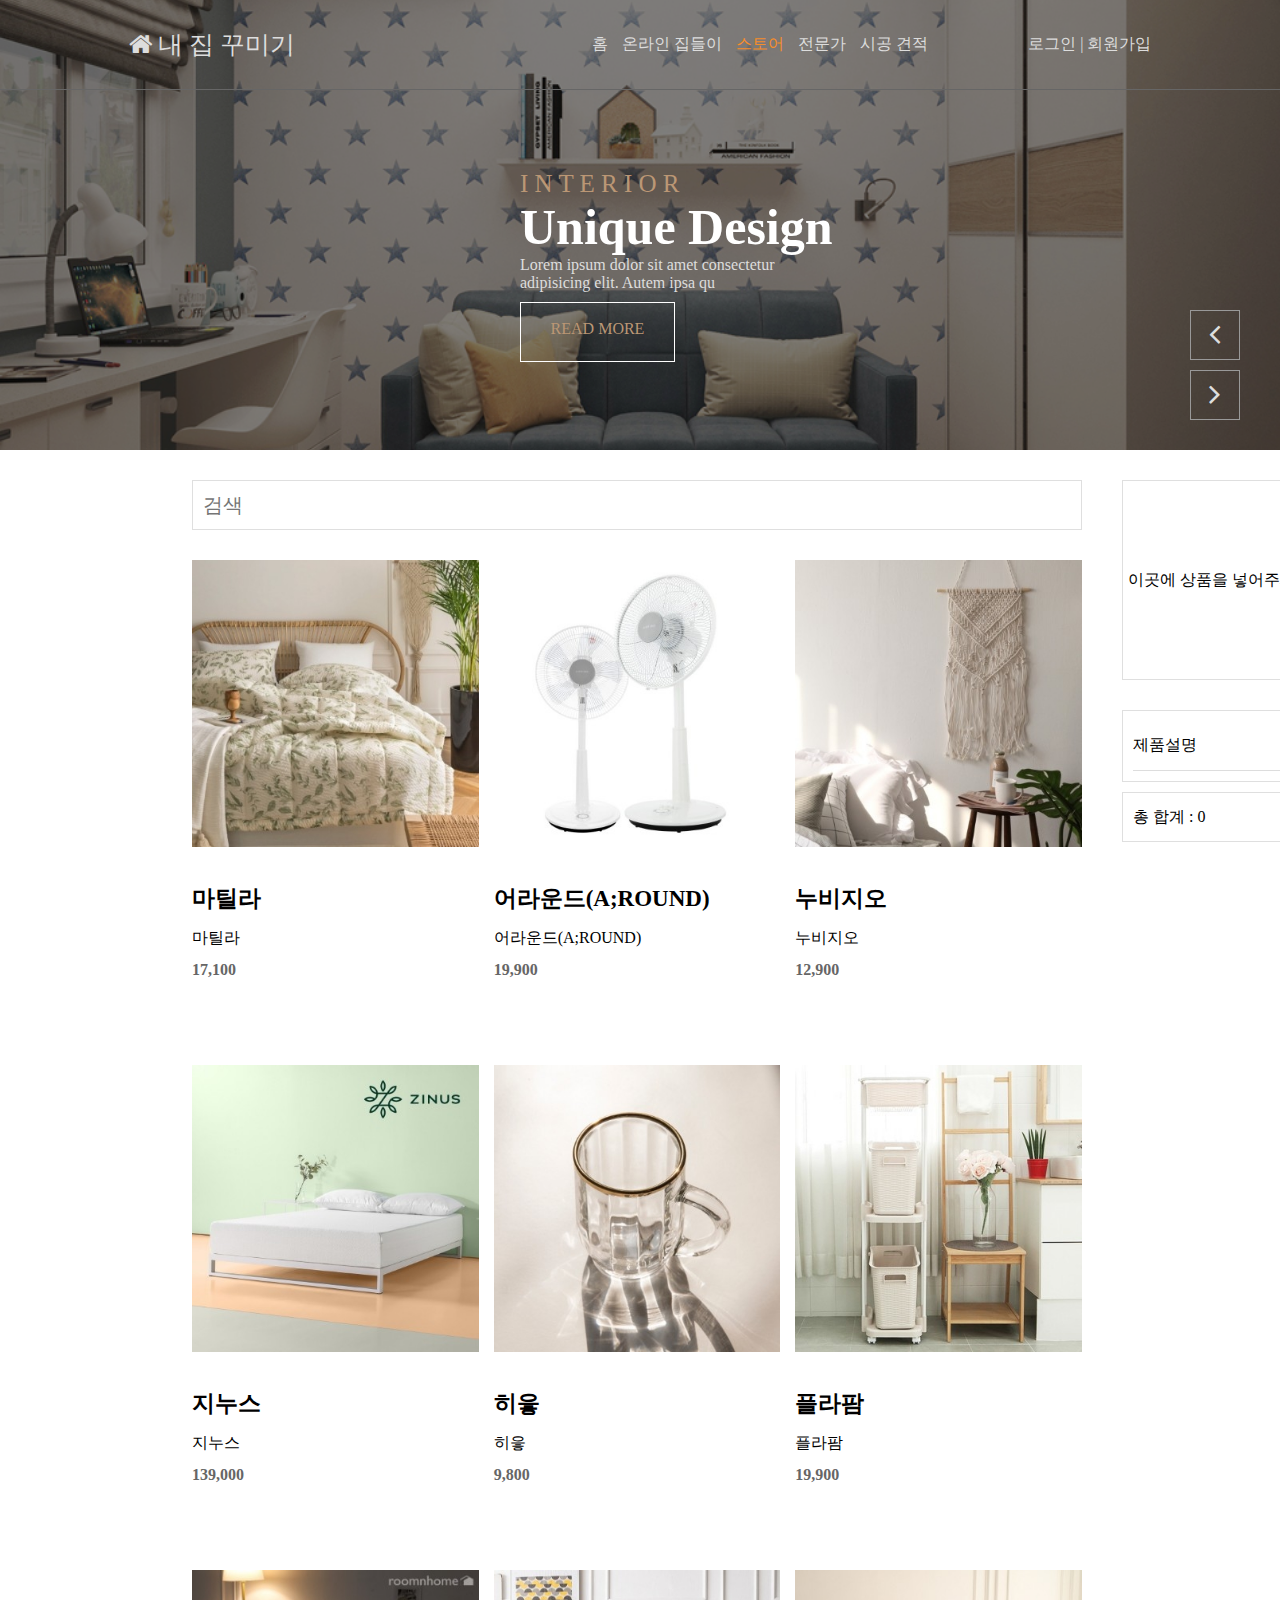
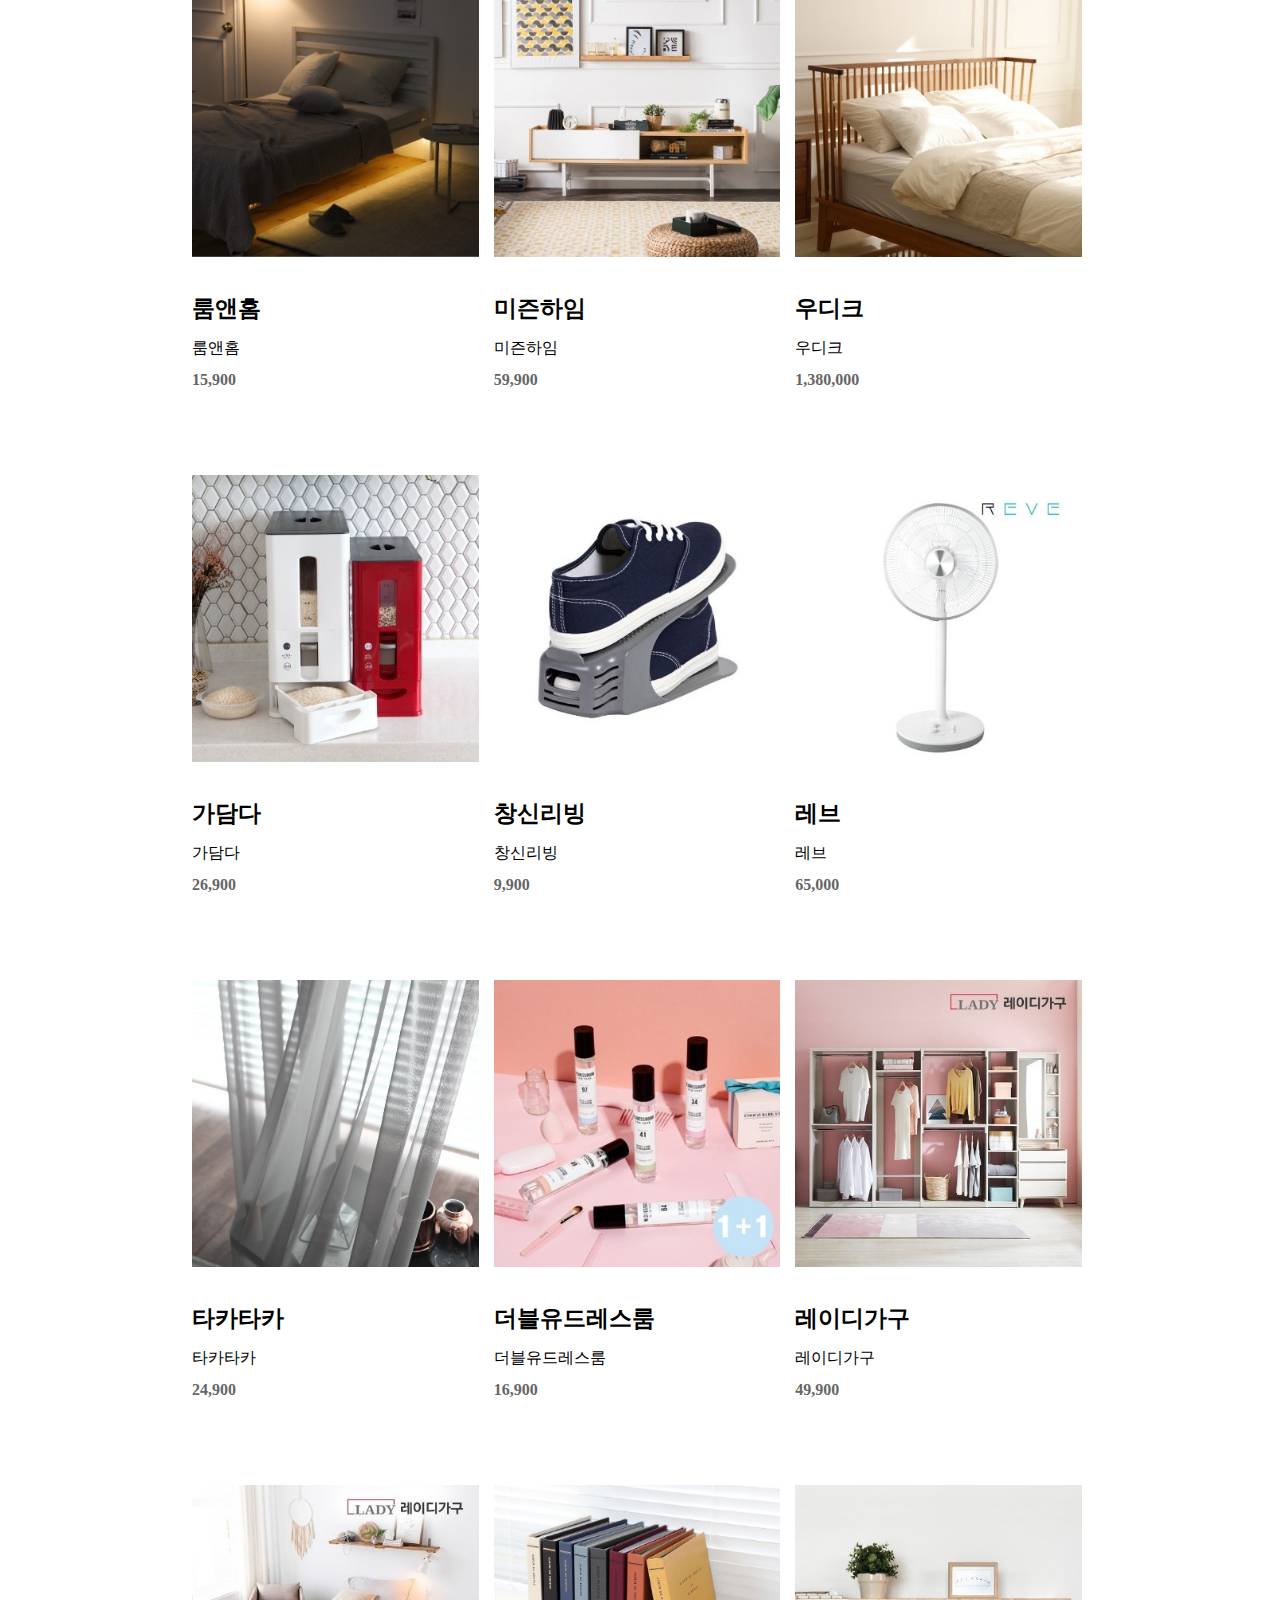
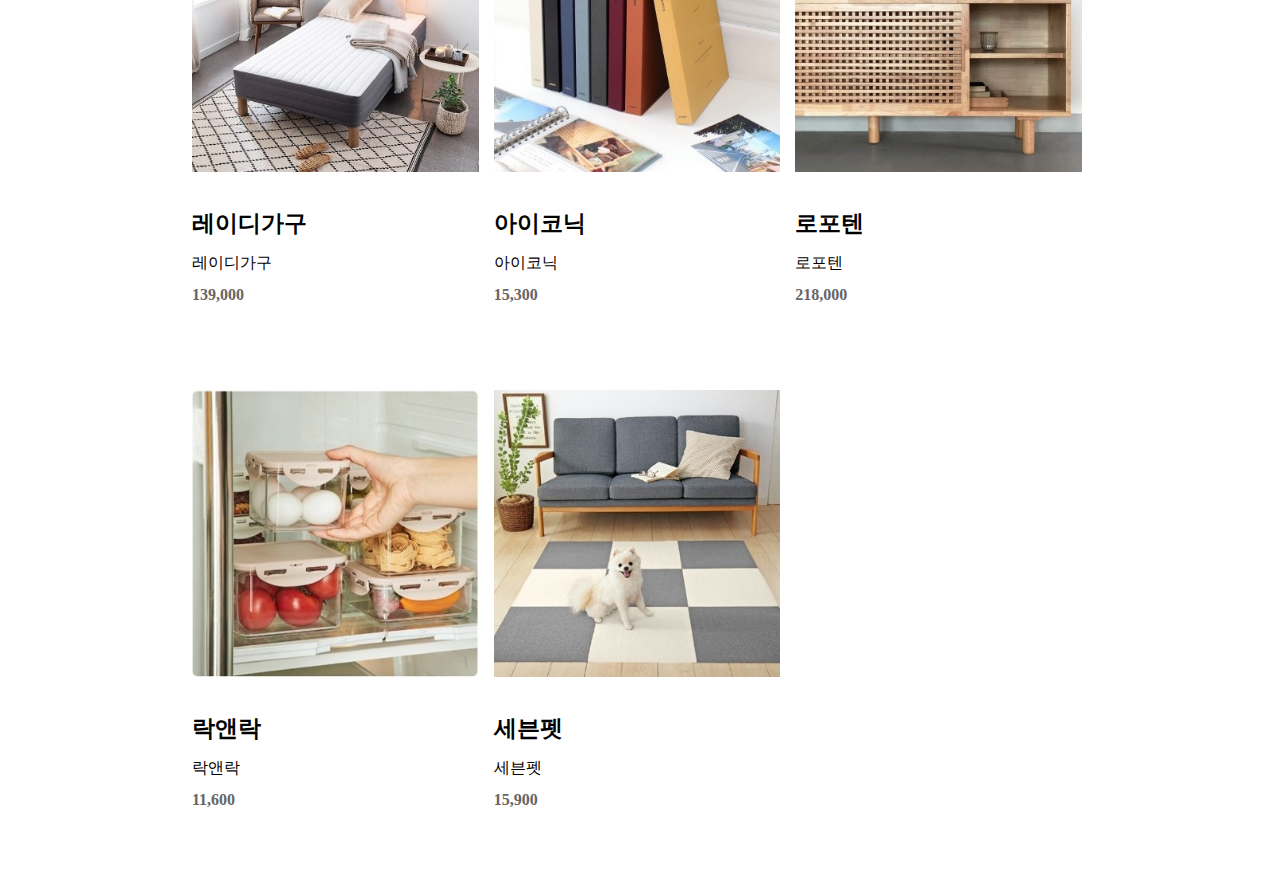
<file: store.html>
<!DOCTYPE html>
<html lang="ko">
<head>
    <meta charset="UTF-8">
    <meta name="viewport" content="width=device-width, initial-scale=1.0">
    <meta http-equiv="X-UA-Compatible" content="ie=edge">
    <link rel="stylesheet" href="./resources/vender/fontawesome/css/font-awesome.min.css">
    <link rel="stylesheet" href="./resources/css/store.css">
    <link rel="stylesheet" href="./resources/vender/jquery-ui-1.12.1.custom/jquery-ui.min.css">
    <link rel="stylesheet" href="./resources/vender/jquery-ui-1.12.1.custom/jquery-ui.structure.min.css">
    <link rel="stylesheet" href="./resources/vender/jquery-ui-1.12.1.custom/jquery-ui.theme.min.css">
    <script src="./resources/vender/jquery-3.4.1.min.js"></script>
    <script src="./resources/vender/jquery-ui-1.12.1.custom/jquery-ui.min.js"></script>
    <title>Document</title>
</head>
<body>
    <header>
        <div class="container">
            <div class="logo"><i style="color:#ddd" class="fa fa-home"></i> 내 집 꾸미기</div>
            <div class="hea-group">
                <div class="ham">
                    <i style="color:#ddd" class="fa fa-bars"></i>
                </div>
                <div class="menu">
                    <nav>
                        <a href="/index.html">홈</a>
                        <a href="#">온라인 집들이</a>
                        <a href="#" style="color:#f68d2b;">스토어</a>
                        <a href="#">전문가</a>
                        <a href="#">시공 견적</a>
                    </nav>
                </div>
                <div class="nav1"><a href="#">로그인 | 회원가입</a></div>
            </div>
        </div>
    </header>
    <div class="main-visual">
        <div class="container">
            <div class="slide-item">
                <div class="logo1">I N T E R I O R</div>
                <div class="logo2">Unique Design</div>
                <div class="logo3">Lorem ipsum dolor sit amet consectetur <br>adipisicing elit. Autem ipsa qu</div>
                <div class="logo4"><a href="#">READ MORE</a></div>
            </div>
            <div class="slide-pannel">
                <img src="./resources/img/image/baby-boy-3368016.jpg" alt="asd" title="asd">
            </div>
            <div class="slide-btn prev" data-num="-1">
                <div class="icon1"><i style="color:#ddd" class="fa fa-angle-right fa-2x"></i></div>
            </div>
            <div class="slide-btn next" data-num="1">
                <div class="icon2"><i style="color:#ddd" class="fa fa-angle-left fa-2x"></i></div>
            </div>
        </div>
    </div>
    <div class="main-container">
        <section id="store-page">
            <div class="container">
                <div>
                    <div class="search">
                        <input type="text" placeholder="검색">
                    </div>
                    <div class="item-list">
                        <div class="item">
                            <img src="./resources/img/store/product_1.jpg" alt="">
                            <div class="item-text">
                                <p>brand</p>
                                <p>productname</p>
                                <p>/ 0</p>
                            </div>
                        </div>
                        <div class="item">
                            <img src="./resources/img/store/product_1.jpg" alt="">
                            <div class="item-text">
                                <p>brand</p>
                                <p>productname</p>
                                <p>/ 0</p>
                            </div>
                        </div>
                        <div class="item">
                            <img src="./resources/img/store/product_1.jpg" alt="">
                            <div class="item-text">
                                <p>brand</p>
                                <p>productname</p>
                                <p>/ 0</p>
                            </div>
                        </div>
                    </div>
                </div>
            </div>
            <div>
                <div class="drop">
                    이곳에 상품을 넣어주세요.
                </div>
                <div class="cart-list">
                    <div class="item-explain">
                        <div>
                            <span>제품설명</span>
                        </div>
                        <span>수량</span>
                        <span>제품금액</span>
                        <span>선택</span>
                    </div>
                    <div class="item">
                        <div>
                        <img src="./resources/img/store/product_1.jpg" alt="">
                        <div class="name-group">
                            <span>제품명</span>
                            <span>브랜드명</span>                            
                        </div>
                    </div>
                    <div class="right-group">
                        <input type="number">
                        <span>0</span>
                        <div class="close">X</div>
                    </div>
                </div>
            </div>
            <div class="cart-info">
                <span>총 합계 : 0</span>
                <button>주문하기</button>
            </div>
        </section>
    </div>
    <div class="modal modal-pay-1">
        <input type="text" placeholder="이름">
        <input type="text" placeholder="주소">
        <button>주문완료</button>
    </div>
    <div class="modal modal-pay-2">

    </div>
    <script src="./resources/js/app.js"></script>
</body>
</html>
</file>
<file: resources/css/app.css>
/* 공용 스타일 시작 */
*{
    margin: 0;
    padding: 0;
    list-style: none;
    box-sizing: border-box;
    text-decoration: none;
    color: #000;
}

::-webkit-scrollbar {
    display: none;
}

.container {
    width:1600px;
    margin:0 auto;
}

/* 공용 스타일 끝 */

/* 헤더 영역 스타일 시작 */
header .container {
    position: absolute;
    display: flex;
    justify-content: space-around;
    align-items: center;
    height: 90px;
    border-bottom: 1px solid #666;
    z-index: 1;
    width:100%;
}

header .hea-group {
    display:flex;
    justify-content: center;
    align-items: center;
}
.menu {
    margin-left: 30px;
}

nav {
    padding: 10px 10px 10px 10px;
}

.ham {
    display: none;
}

.menu a {
    color: #ddd;
    padding: 0 10px 10px 0;
}

.logo {
    color: #ddd;
    font-size: 25px;
}

.nav1 {
    margin-left: 80px;
    color:#ddd;
}
 
.nav1 a {
    color:#ddd;
}

.main_visual .container {
    width:100%;
    height:1329px;
    background-color: #ddd;
    position: relative;
    overflow: hidden;
}

.slide-pannel {
    width:300%;
    height:100%;
    position: absolute;
    display:flex;
    justify-content: space-between;
}

.slide-pannel img {
    width:calc(100%/3);
    object-fit: cover;
    filter: brightness(50%);
}

.slide-item {
    position: absolute;
    z-index: 1;
    top: 550px;
    left: 700px;
}

.logo1 {
    font-size: 25px;
    padding-bottom: 10px;
    color: rgb(187, 151, 117);
}

.logo2 {
    padding-bottom: 30px;
    font-size: 70px;
    font-weight: bold;
    color: #fff;
}

.logo3 {
    padding-bottom: 30px;
    color:#fff;
    line-height: 1.8;
}


.logo4 {
    width:155px;
    height:60px;
    border: 1px solid #fff;
    padding-top: 17px;
    text-align: center;
    transition: .4s;
}

.logo4 a {
    color:#fff;
}

.logo4:hover {
    background-color: #fff;
}

.logo4:hover a{
    color:rgb(187, 151, 117);
}

.slide-btn {
    position: absolute;
    width: 50px;
    height: 50px;
    border: 1px solid #999;
}

.prev {
    bottom: 180px;
    right: 40px;
}

.next {
    bottom:120px;
    right:40px;
}

.icon1 {
    position: absolute;
    left: 18px;
    top: 7px;
}

.icon2 {
    position: absolute;
    left: 18px;
    top: 7px;
}

/* 섹션1 영역 스타일 시작 */

#section1 {
    position: relative;
    width:100%;
    height:800px;
}

#section1 .container {
    width: 1140px;
    margin-top: 100px;
}

#section1 .logo1 {    
    width:330px;
    height:70px;
    border: 1px solid #999;
    display: flex;
    justify-content: center;
    align-items: center;
    margin-top: 110px;
    margin-bottom: 50px;
    font-weight: bold;
    font-size: 40px;
}

#section1 .item-group {
    display: grid;
    grid-template-columns: repeat(3, 1fr);
}

#section1 .item-group .item {
    width: 350px;
    height: 510px;
    position: relative;
}

#section1 .item-group .img-group {
    position: relative;
    width: 350px;
    height: 350px;
    overflow: hidden;
}

#section1 .item-group .img-group img {
    background-size: cover;
    object-fit: cover;
    position: absolute;
    width: 100%;
    height: 100%;
    transition: .4s;
    filter: brightness(80%);
}

#section1 .item-group .item:nth-child(2) {
    margin-top: 30px;
}

#section1 .item-group .item:nth-child(3) {
    margin-top: 60px;
}

.item img:nth-child(1) {
    left: 0;
}

.item img:nth-child(2) {
    left: 100%;
}

.item:hover img:nth-child(2) {
    left: 0;
}

.item-text {
    width: 350px;
    height: 70px;
    background-color: #fff;
    transition: .4s;
    /* overflow: hidden; */
    position: relative;
    font-weight: bold;
    font-size: 20px;
    display: flex;
    justify-content: space-between;
    text-align: center;
    align-items: center;
    padding:10px;
}

.number {
    display:flex;
    justify-content: center;
    position: absolute;
    font-size: 41px;
    left:150px;
    bottom:-15px;
    font-weight: bold;
    font-family: 'Lucida Sans';
    color:#d7b39a;
}

.item:hover .item-text {
    box-shadow: 0px 0px 10px 5px rgba(0,0,0,0.1);
}

.item-text::after {
    content: "";
    position: absolute;
    background-color: #000;
    width:2px;
    height:30px;
    left:50%;
    bottom: -30px;
    -webkit-transition: all 0.4s linear;
}

.item:hover .item-text::after {
    height: 50px;
    bottom: -50px;
    -webkit-transition: all 0.4s linear;
}

#section2 {
    background-color: #f8f4f3;
    /* background-image: url("img/couch-447484_1920.jpg"); */

}
#section2 .container {
    height:640px;
    display: grid;
    grid-template-columns: repeat(2, 1fr);
}

#section2 .left {
    display: flex;
    flex-direction: column;
    justify-content: center;
    align-items: flex-start;
}

#section2 .left span {
    font-weight: bold;
    color: #b19777;
}

#section2 .left h2 {
    margin-top: 20px;
    font-size: 35px;
}

#section2 .left p {
    margin-top: 20px;
    font-size: 15px;
    color: #888;
    line-height: 30px;
}

#section2 .right span {
    color:#fff;
    display:flex;
    padding-bottom: 5px;
    flex-direction: column;
    justify-content: center;
}

.btn2 {
    margin-top: 15px;
    padding:10px 30px;
    background-color: #f8f4f3;
    transition: .4s;
    border: 1px solid #999;
}

.btn2 a {
    font-weight: bold;
    color:#555;
}

.btn2:hover {
    background-color: rgb(214, 165, 165);
}

.btn2:hover a{
    color:#fff;
}

#section2 .right {
    position: relative;
    background-color: #f8f4f3;
    height: 100%;
}
#section2 .container {
        height:640px;
        display: grid;
        grid-template-columns: repeat(2, 1fr);
    }
    
    #section2 .left {
        display: flex;
        flex-direction: column;
        justify-content: center;
        align-items: flex-start;
    }
    
    #section2 .left span {
        font-weight: bold;
        color: #b19777;
    }
    
    #section2 .left h2 {
        margin-top: 20px;
        font-size: 35px;
    }
    
    #section2 .left p {
        margin-top: 20px;
        font-size: 15px;
        color: #888;
        line-height: 30px;
    }
    
    #section2 .right span {
        color:#fff;
        display:flex;
        flex-direction: column;
        justify-content: center;
    }


    .button2 {
        padding:10px 10px;
        border: 1px solid #fff;
        transition: .4s;
    }
    .button2 a{
        color:#fff;
    }
    .button2:hover{
        background-color: #fff;
    }
    .button2:hover a{
        color:#000;
    }

    #section2 .right {
        position: relative;
        background-color: #f8f4f3;
        height: 100%;
    }
    
#section2 .box-group {
    width: 120%;
    height: 330px;
    position: absolute;
    left: -32%;
    top: 50%;
    transform: translateY(-50%);
}

#section2 .box-group {
    display: grid;
    grid-template-columns: repeat(3, 1fr);
}

.box{
    margin:20px;
    height: 340px;
    width: 270px;
    perspective: 1000px;
    position: relative;
}

.box > * {
    height: 100%;
    width: 100%;
    transition: 0.6s;
    position: absolute;
    backface-visibility: hidden;
}

.box .back > * {
    position: absolute;
    color: #fff;
}

.box >*{
    overflow: hidden;
}

.box .front img {
    width: 100%;
    height: 100%;
    object-fit: cover;
}
.box .back img {
    width: 100%;
    height: 100%;
    object-fit: cover;
    filter: brightness(30%);
}
.box .back {
    transform: rotateY(-180deg);
}

.box:hover .front {
    transform: rotateY(180deg);
}

.box:hover .back {
    transform: rotateY(0deg);
}

#box:hover .image{
    transform: rotateY(-180deg);
}


.back-text{
    position: absolute;
    left:80px;
    top:130px;
    display:flex;
    flex-direction: column;
    justify-content: center;
    align-items: center;
}
 /* 시작 */
#section3 {
    width:100%;
    height:650px;
}

#section3 .container {
    margin-top: 60px;
    width: 1200px;
}

.logo3-group {
    display:flex;
    justify-content: space-between;
    padding: 15px;
}

.box3-group {
    display: grid;
    grid-template-columns: repeat(3, 1fr);
    grid-template-rows: 460px;
}

.box3 {
    border:1px solid #eef1f2;
    transition: .4s;
    display: flex;
    flex-direction: column;
    padding: 20px;
    margin: 15px;
}

.box3-img {
    width: 330px;
    height:245px;
    position: relative;
}

.box3-img img {
    width: 100%;
    height: 100%;
}

.box3-logo {
    position: absolute;
    left: 0;
    bottom: 0;
    color:#fff;
    font-family: "Titillium Web",sans-serif;
    font-size: 13px;
    font-weight: 600;
    letter-spacing: .6px;
    background: #1a1a1a;
    padding: 8px 10px;
    transition: .6s;
}

.box3-logo:hover{
    background-color: rgb(243, 243, 243);
    color:#666;
}

.txt1 {
    padding-top: 15px;
    font-size: 15px;
    color:#666;
}

.txt2 {
    color:#666;
    font-size: 16px;
    font-weight: 600;
    line-height: 1.8;
    padding: 10px 0;
}

.txt3 {
    font-size: 15px;
    padding-bottom: 10px;
}

.box3:hover {
    border: 1px solid #000;
}

.button {
    border: 1px solid #ddd;
    padding: 10px 10px;
    transition: 0.4s;
    color:#fff;
    margin-top: 10px;
}

.back_text {
    position: absolute;
    left:110px;
    top:110px;
    display:flex;
    flex-direction: column;
    justify-content: center;
    align-items: center;
}

.back_text div {
    color:#ddd;
    line-height: 1.7;
}

.button:hover {
    background-color: #f3f3f3;
    color: #f3f3f3;
    cursor: pointer;
}

 .b_text {
    color:#fff;
}

.button:hover .b_text {
    color:#000;
}

.logo3-txt1 {
    font-size: 20px;
    color:#888;
}

.logo3-txt2 {
    font-size: 35px;
    color:#666;
}

.btn {
    color:#fff;
    font-size: 20px;
    font-weight: 600;
    letter-spacing: .6px;
    text-align: center;
    background: #1a1a1a;
    padding: 12px 30px;
    transition: .6s;
    border: 1px solid #000;
    height: 50px;
}

.btn:hover{
    background-color: #fff;
    border: 1px solid #000;
    color:#000;
}
footer {
    background-color: #23252d;
    width: 100%;
    height:200px;
    display: flex;
    justify-content: center;
    align-items: center;
    text-align: center;
}

.footer_txt {
    color:#fff;
}

footer {
    background-color: #23252d;
    width: 100%;
    height:200px;
    display: flex;
    justify-content: center;
    align-items: center;
    text-align: center;
}

.footer_txt {
    color:#fff;
}



@media(max-width:480px) {
    .container {
        width:440px;
    }

    header {
        width:100%;
        display:flex;
        justify-content: space-around;
        position: relative;
    }

    .main_visual .container {
        height:1330px;
    } 

    #section2 .image-group:first-child {
        grid-template-columns: 355px;
        grid-template-rows: calc(355px / 2) 355px 355px;
        grid-gap: 30px;
    }
    
    #section2 .image-group:last-child {
        margin-top: 30px;
        grid-template-columns: 355px;
        grid-template-rows: 355px 355px calc(355px / 2);
        grid-gap: 30px;
    }

    #section2 .image-group .image img {
        height: 100%;
    }

    #section2 {
        height: auto;
        padding-top: 30px;
        padding-bottom: 30px;
    }

    #section2 > .container {
        width:355px;
    }

    .ham:hover ~ .menu {
        opacity: 1;
    }

    .menu:hover {
        opacity: 1;
    }

    .menu {
        transition: .5s;
        opacity: 0;
    }

    .ham {
        display: block;
        position: absolute;
        right: 20px;
        top:100px;
        cursor: pointer;
    }

    .ham nav {
        display: flex;
        justify-content: center;
    }

    .menu nav {
        position: absolute;
        top:100px;
        left:70px;
        width:440px;
        height:50px;
        display:flex;
    }

    .logo {
        font-size: 20px;
    }

    .nav1 {
        display: flex;
        justify-content: center;
        flex-direction: column;
        align-items: center;
    }

    .slide-item {
        position: absolute;
        left:20px;
    }

    .logo1 {
        font-size: 20px;
    }

    .logo2 {
        font-size: 40px;
    }

    .logo4 {
        padding-top: 10px;
        width:100px;
        height:42px;
        font-size: 13px;
    }
/*  */
    #section1 .box {
        width: 350px;
        height: 240px;
    }

    .slide-btn {
        right:15px;
    }

    .next {
        position: absolute;
        bottom:15px;
    }

    .prev {
        position: absolute;
        bottom:70px;
    }
    
    .box .container {
        width: 100%;
        height: 100%;
        display: flex;
        flex-direction: column;
    }
/*  */
    #section1 .box1  {
        font-size: 22px;
    }

    #section1 .box2 {
        font-size: 11px;
    }

    #secton1 .box-btn {
        font-size: 10px;
    }

    #section1 {
        height:1907px;
    }

    #section1 .logo5-group {
        padding-top: 100px;
    }

    #section1 .container {
        width: 355px;
    }

    #section1 .item-group {
        width: 350px;
        grid-template-columns: 350px;
        margin: 0 auto;
    }

    #section1 .logo1 {
        width:240px;
        height:50px;
        font-size: 26px;
    }
/*  */
    #section2 {
        width:440px;
        margin: 0 auto;
        background-color: #f8f4f3;
        height: 1520px;
    }

    #section2 .container {
        display:flex;
        flex-direction: column;
        justify-content: center;
    }

    #section2 .box-group{ 
        grid-template-columns: 270px;
        left:0 !important;
    }

    #section3 {
        height:1550px;
    }

    #section3 .container {
        width:405px;
    }

    #section3 .box3-group {
        grid-template-columns:405px;
        margin:0 auto;
    }

    #section3 .logo3-group {
        display:flex;
        justify-content: center;
        flex-direction: column;
        text-align: left;
    }

    #section3 .btn {
        margin-top: 10px;
        position: relative;
        width: 100px;
        height:45px;
        font-size: 15px;
        padding:13px 10px;
    }
}
</file>
<file: resources/css/store.css>
* {
    margin:0;
    padding:0;
    box-sizing: border-box;
    text-decoration: none;
    list-style: none;
    color:#000;
}

.ham {
    display: none;
}

.container {
    width:1400px;
    margin:0 auto;
}


::-webkit-scrollbar { width: 3px; }
::-webkit-scrollbar-thumb { background: #a9a9a9; }

header .container {
    width:100%;
    position: absolute;
    z-index: 1;
    display: flex;
    justify-content: space-around;
    align-items: center;
    border-bottom: 1px solid #666;
    height: 90px;
}

.hea-group {
    display: flex;
    justify-content: space-between;
    align-items: center;
}

.logo {
    font-size: 25px;
    color:#ddd;
}

nav {
padding:10px 10px;
}

.menu {
    margin-left: 30px;

}

.menu a {
    padding:0 10px 10px 0;
    color:#ddd;

}

.nav1 {
   margin-left: 80px;
    color:#ddd;
}

.nav1 a {
    color:#ddd;
}

.main-visual {
    width:100%;
    height: 50vh;
    position: relative;
    overflow: hidden;
}

.slide-pannel {
    width:300%;
    height: 100%;
    position: absolute;
    display: flex;
    justify-content: space-between;
    left:0%;
    transition: .5s;
}

.slide-pannel img {
    width:calc(100%/3);
    object-fit: cover;
    filter: brightness(50%);
}

.slide-item {
    position: absolute;
    z-index: 1;
    left:520px;
    top:170px;
}

.logo1 {
    color:rgb(187,151,117);
font-size: 25px;
}

.logo2 {
    color:#fff;
    font-weight: bold;
    font-size: 50px;
}


.logo3 {
    color:#ddd;
    line-height: 1.8s;
}
.logo4 {
    width:155px;
    height: 60px;
    border: 1px solid #fff;
    text-align: center;
    padding-top:17px;
    margin-top:10px;
    transition: .4s
}

.logo4 a {
    color:rgb(187,151,117);
}

.logo4:hover {
    background-color: #fff;
}

ham {
    display: none;
}

.container {
    width:1400px;
    margin:0 auto;
}

::-webkit-scrollbar {
    display: none;
}

header .container {
    width:100%;
    position: absolute;
    z-index: 1;
    display: flex;
    justify-content: space-around;
    align-items: center;
    border-bottom: 1px solid #666;
    height: 90px;
}

.hea-group {
    display: flex;
    justify-content: space-between;
    align-items: center;
}

.logo {
    font-size: 25px;
    color:#ddd;
}

nav {
padding:10px 10px;
}

.menu {
    margin-left: 30px;

}

.menu a {
    padding:0 10px 10px 0;
    color:#ddd;

}

.nav1 {
   margin-left: 80px;
    color:#ddd;
}

.nav1 a {
    color:#ddd;
}

.main-visual {
    width:100%;
    height: 50vh;
    position: relative;
    overflow: hidden;
}

.slide-pannel {
    width:300%;
    height: 100%;
    position: absolute;
    display: flex;
    justify-content: space-between;
    left:0%;
    transition: .5s;
}

.slide-pannel img {
    width:calc(100%/3);
    object-fit: cover;
    filter: brightness(50%);
}

.slide-item {
    position: absolute;
    z-index: 1;
    left:520px;
    top:170px;
}

.logo1 {
    color:rgb(187,151,117);
font-size: 25px;
}

.logo2 {
    color:#fff;
    font-weight: bold;
    font-size: 50px;
}


.logo3 {
    color:#ddd;
    line-height: 1.8s;
}
.logo4 {
    width:155px;
    height: 60px;
    border: 1px solid #fff;
    text-align: center;
    padding-top:17px;
    margin-top:10px;
    transition: .4s
}

.logo4 a {
    color:rgb(187,151,117);
}

.logo4:hover {
    background-color: #fff;
}

.slide-btn {
    width:50px;
    height: 50px;
    position: absolute;
    border: 1px solid #999;
    bottom:0;
}

.prev {
    right:40px;
    bottom:30px;
}


.next {
    right:40px;
    bottom:90px;
}

.icon1 {
    position: absolute;
    left:18px;
    top:7px;
}



.icon2 {
    position: absolute;
    left:18px;
    top:7px;
}

.main-container {
    width:70%;
    height: 100%;
    margin:0 auto;
}

#store-page {
    display: grid;
    grid-template-columns: 3fr 1fr;
}

#store-page .container {
    width:930px;
}

.search input {
    margin:30px 0;
    font-size: 20px;
    outline: none;
    width:890px;
    padding-left:10px;
    border: 1px solid #dfdfdf;
    margin-top:30px;
    height:50px;

}

.item-list {
    display: grid;
    grid-template-columns: repeat(3,1fr);
    gap:15px;
    width:890px;
    position: relative;
}

.item-list .item {
    height: 490px;
    position: relative;
    
}

.item-list .item img {
    width:100%;
}

.drop {
    width:200px;
    height: 200px;
    border: 1px solid #dfdfdf;
    display: flex;
    justify-content: center;
    align-items: center;
    text-align: center;
    margin-top:30px;
}

.cart-list {
    margin-top:30px;
    width:620px;
    min-height: 20px;
    border: 1px solid #dfdfdf;
    border: 1px solid #dfdfdf;
    padding:10px;    
}

.cart-list .item img {
    width:50px;
    height:50px;
}

.cart-list .item {
    padding:10px;
    display: flex;
    justify-content: space-between;
    align-items: center;
    /* border-bottom:1px solid #dfdfdf; */
}

.item-explain {
    height: 50px;
    display: flex;
    justify-content: space-between;
    align-items: center;
    border-bottom:1px solid #ddd;
}

.item-explain div {
    width:200px;
}

.right-group {
    width:330px;
}

.cart-list .item >div {
    display: flex;
    justify-content: space-between;
    align-items: center;
    /* width:350px; */
}

.name-group {
    display: flex;
    flex-direction: column;
    margin-left:20px;
}

.cart-info {
    border: 1px solid #dfdfdf;
    height:50px;
    display: flex;
    justify-content: space-between;
    align-items: center;
    margin-top: 10px;
    padding: 10px;
}
button {
    border: 1px solid #dfdfdf;
    padding:4px 6px;
    background-color: #fff;
}

.close {
    border: 1px solid #dfdfdf;
    padding:4px 6px;
}

.close:hover {
    background-color: #ddd;
}
.right-group input {
    width:100px;
}


.item-text p:nth-of-type(1) {
    font-weight: bold;
    font-size: 23px;
}


.item-text p:nth-of-type(3) {
    font-weight: bold;
    color:#666;
}

.item-text {
    line-height:2;
    margin-top:25px;
}

@media(max-width:480px) {
    .container {
        width:440px !important;
    }

    .item-list .item {
        height:350px;
    }

    .name-group span {
        width:100px;
    }

    .cart-list {
        width:100%;
        overflow-y: scroll;
        height: 239px;
    }

    .search input {
        width:79%;
    }

    .item-list {
        width:330px;
        margin-top:450px;
        overflow-y: scroll;
        height: 300px;
        grid-template-columns: repeat(2,1fr);
    }

    #store-page > div:nth-child(2) {
        position: absolute;
        margin:70px 0;
    }

    .drop {
        width:100px;
        height: 100px;
        font-size: 14px;
    }

    header {
        width:100%;
        display:flex;
        justify-content: space-around;
        position: relative;
    }

    
    .ham:hover ~ .menu {
        opacity: 1;
    }

    .menu:hover {
        opacity: 1;
    }

    .menu {
        transition: .5s;
        opacity: 0;
    }

    .ham {
        display: block;
        position: absolute;
        right: 20px;
        top:100px;
        cursor: pointer;
    }

    .ham nav {
        display: flex;
        justify-content: center;
    }

    .menu nav {
        position: absolute;
        top:100px;
        left:70px;
        width:440px;
        height:50px;
        display:flex;
    }

    .logo {
        font-size: 20px;
    }
}
</file>
